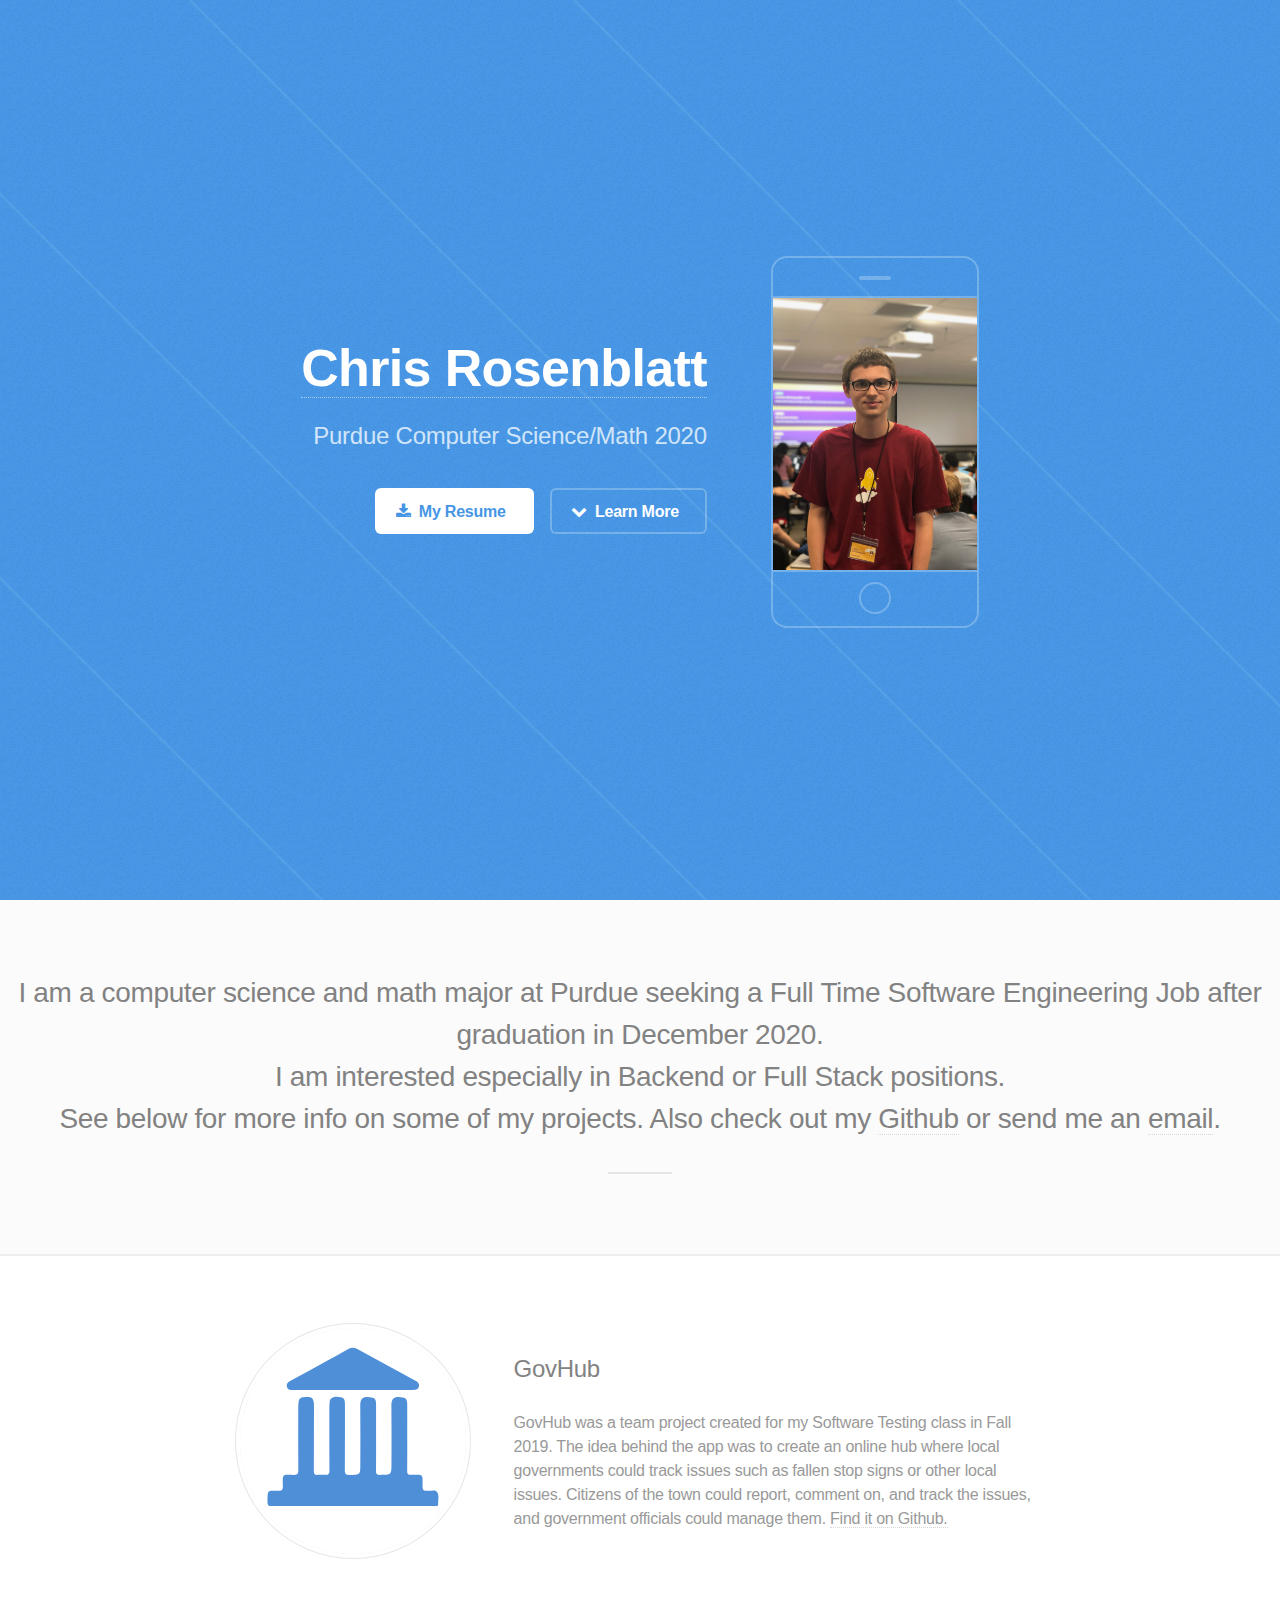
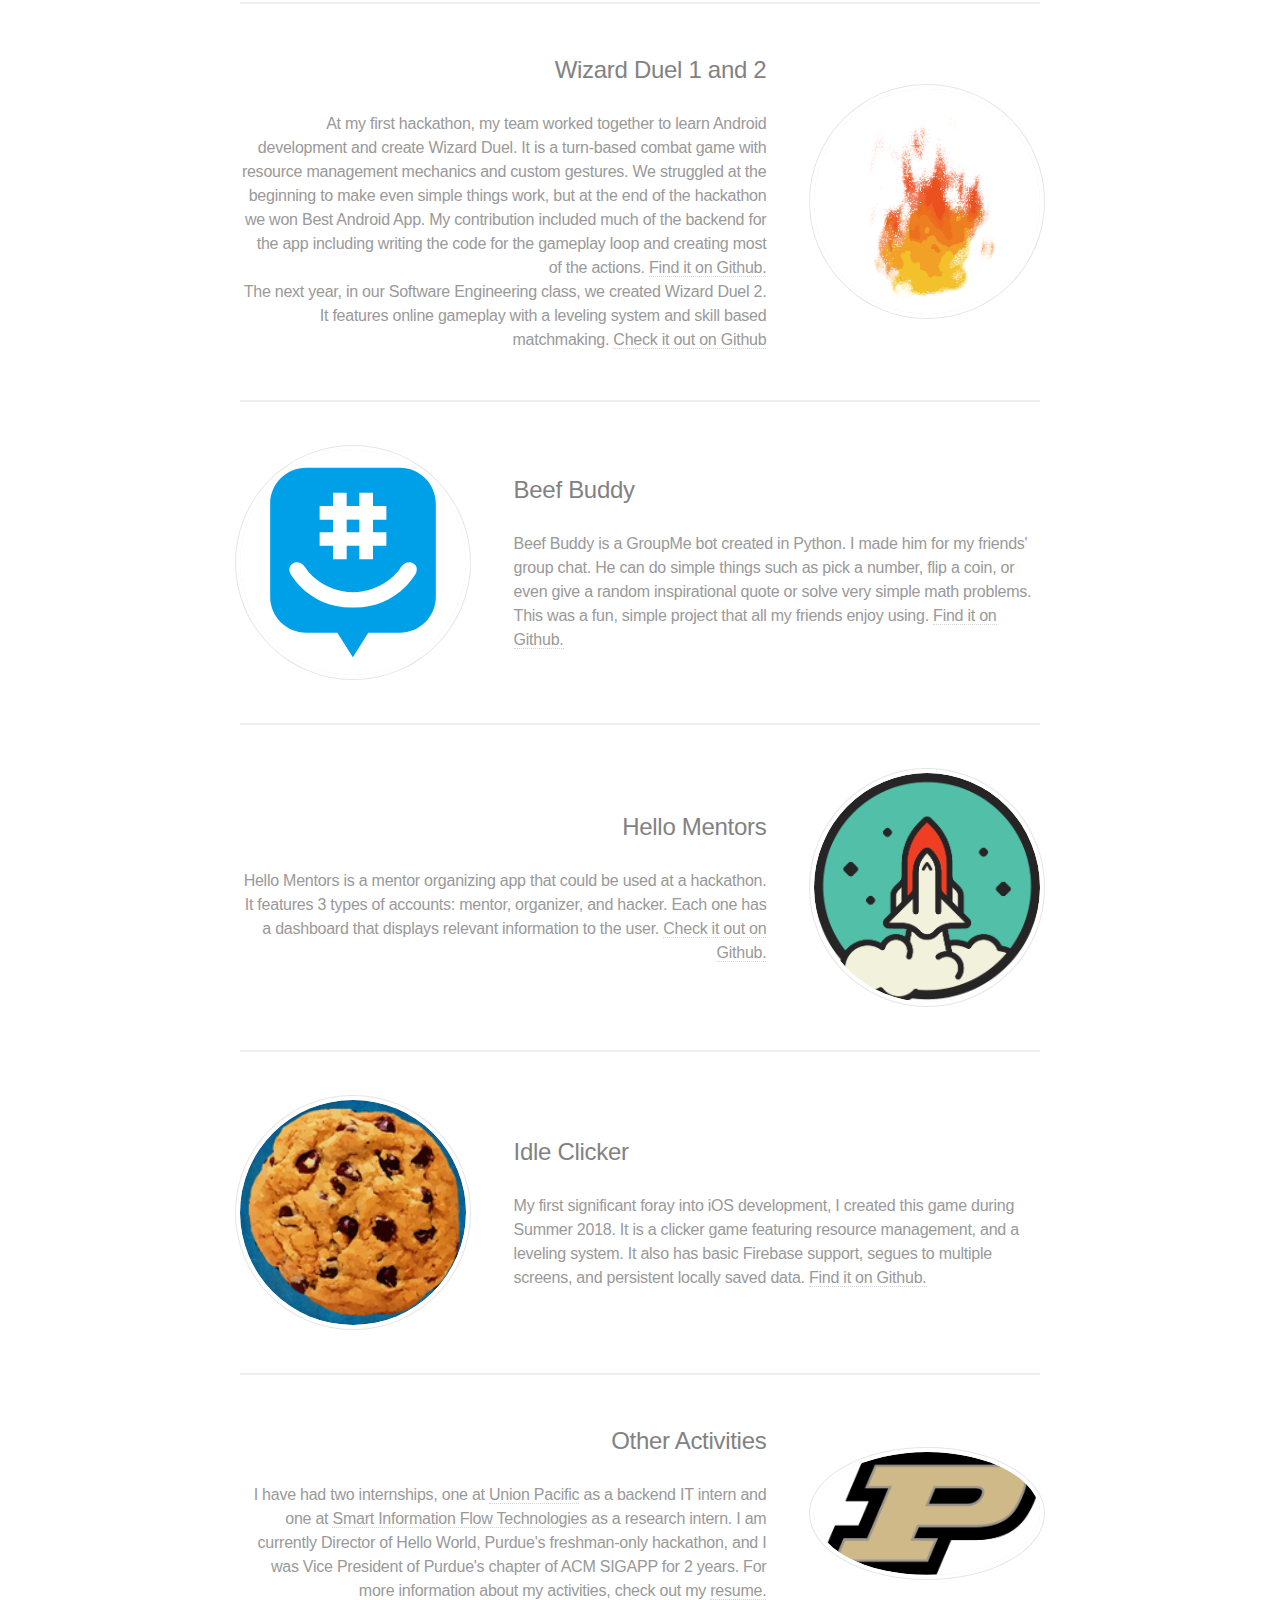
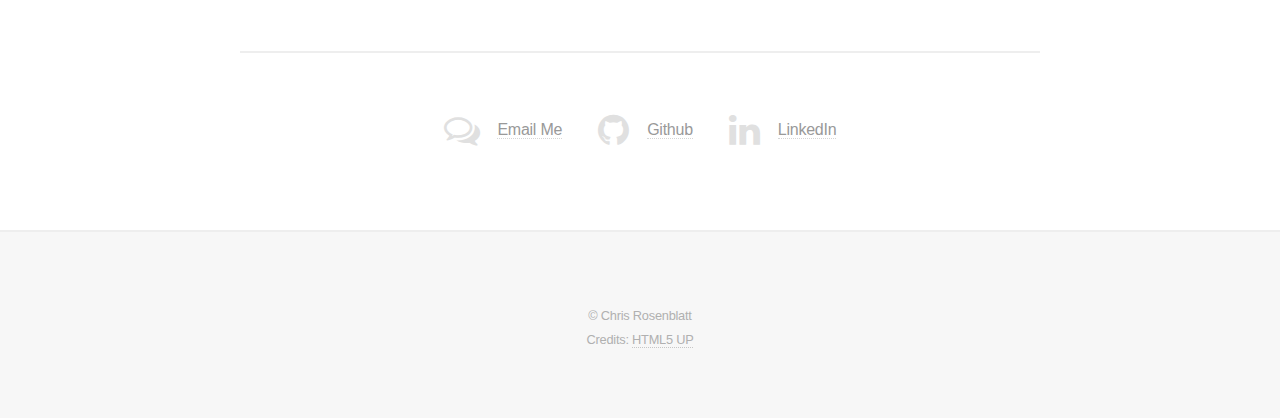
<file: index.html>
<!DOCTYPE HTML>
<!--
	Fractal by HTML5 UP
	html5up.net | @ajlkn
	Free for personal and commercial use under the CCA 3.0 license (html5up.net/license)
-->
<html>
	<head>
		<title>Chris Rosenblatt</title>
		<meta charset="utf-8" />
		<meta name="viewport" content="width=device-width, initial-scale=1, user-scalable=no" />
		<link rel="stylesheet" href="assets/css/main.css" />
		<noscript><link rel="stylesheet" href="assets/css/noscript.css" /></noscript>
	</head>
	<body class="is-preload">

		<!-- Header -->
			<header id="header">
				<div class="content">
					<h1><a href="#">Chris Rosenblatt</a></h1>
					<p>Purdue Computer Science/Math 2020<br />
					</p>
					<ul class="actions">
						<li><a href="General Resume.pdf" class="button primary icon fa-download" download>My Resume</a></li>
						<li><a href="#one" class="button icon fa-chevron-down scrolly">Learn More</a></li>
					</ul>
				</div>
				<div class="image phone"><div class="inner"><img src="images/screen.jpg" alt="" /></div></div>
			</header>

		<!-- One -->
			<section id="one" class="wrapper style2 special">
				<header class="major">
					<h2>
						I am a computer science and math major at Purdue seeking a Full Time Software Engineering Job after graduation in December 2020.<br />
						I am interested especially in Backend or Full Stack positions.<br />
						See below for more info on some of my projects. Also check out my <a href = "https://github.com/crosenblatt">Github</a> or send me an <a href = "mailto:rosenblc@purdue.edu">email</a>.
					</h2>
				</header>
			</section>

		<!-- Two -->
			<section id="two" class="wrapper">
				<div class="inner alt">
					<section class="spotlight">
						<div class="image"><img src="images/pic06.svg" alt="GovHub" title="Image Credit: Melissa Ruiz Ruiz"></div>
						<div class="content">
							<h3>GovHub</h3>
							<p>GovHub was a team project created for my Software Testing class in Fall 2019. The idea behind the app was to create an online hub where local governments could track issues such as fallen stop signs or other local issues. Citizens of the town could report, comment on, and track the issues, and government officials could manage them. <a href="https://github.com/nalderto/GovHub">Find it on Github.</a></p>
						</div>
					</section>
					<section class="spotlight">
						<div class="image"><img src="images/pic02.png" alt="Wizard Duel Logo" /></div>
						<div class="content">
							<h3>Wizard Duel 1 and 2</h3>
							<p>At my first hackathon, my team worked together to learn Android development and create Wizard Duel. It is a turn-based combat game with resource management mechanics and custom gestures. We struggled at the beginning to make even simple things work, but at the end of the hackathon we won Best Android App. My contribution included much of the backend for the app including writing the code for the gameplay loop and creating most of the actions. <a href="https://github.com/jwynkoo/WizardDuel">Find it on Github.</a>
							<br>The next year, in our Software Engineering class, we created Wizard Duel 2. It features online gameplay with a leveling system and skill based matchmaking. <a href="https://github.com/crosenblatt/wizard-duel-2">Check it out on Github</a></p>
						</div>
					</section>
					<section class="spotlight">
						<div class="image"><img src="images/pic04.svg" alt="BeefBuddy Logo" /></div>
						<div class="content">
							<h3>Beef Buddy</h3>
							<p>Beef Buddy is a GroupMe bot created in Python. I made him for my friends' group chat. He can do simple things such as pick a number, flip a coin, or even give a random inspirational quote or solve very simple math problems. This was a fun, simple project that all my friends enjoy using. <a href="https://github.com/crosenblatt/beef-buddy">Find it on Github.</a></p>
						</div>
					</section>
					<section class = "spotlight">
						<div class = "image"><img src="images/pic04.png" alt="Hello World logo" /></div>
						<div class = "content">
							<h3>Hello Mentors</h3>
							<p>Hello Mentors is a mentor organizing app that could be used at a hackathon. It features 3 types of accounts: mentor, organizer, and hacker. Each one has a dashboard that displays relevant information to the user. <a href = "https://github.com/crosenblatt/hello-mentors">Check it out on Github.</a></p>
						</div>
					</section>
					<section class="spotlight">
						<div class="image"><img src="images/pic01.png" alt="Click a Cookie Logo" /></div>
						<div class="content">
							<h3>Idle Clicker</h3>
							<p>My first significant foray into iOS development, I created this game during Summer 2018. It is a clicker game featuring resource management, and a leveling system. It also has basic Firebase support, segues to multiple screens, and persistent locally saved data. <a href="https://github.com/crosenblatt/idle-clicker">Find it on Github.</a></p>
						</div>
					</section>
					<section class="spotlight">
						<div class="image"><img src="images/pic05.png" alt="Purdue logo" /></div>
						<div class="content">
							<h3>Other Activities</h3>
							<p>I have had two internships, one at <a href = "https://www.up.com/index.htm">Union Pacific</a> as a backend IT intern and one at <a href="https://www.sift.net">Smart Information Flow Technologies</a> as a research intern. I am currently Director of Hello World, Purdue's freshman-only hackathon, and I was Vice President of Purdue's chapter of ACM SIGAPP for 2 years. For more information about my activities, check out my <a href="General Resume.pdf" download>resume.</a></p>
						</div>
					</section>
					<section class="special">
						<ul class="icons labeled">
							<li><span class="icon fa-comments-o"><span class="label"><a href = "mailto:rosenblc@purdue.edu">Email Me</a></span></span></li>
							<li><span class="icon fa-github"><span class="label"><a href = "https://github.com/crosenblatt" target="_blank">Github</a></span></span></li>
							<li><span class="icon fa-linkedin"><span class="label"><a href = "https://www.linkedin.com/in/christopher-rosenblatt-69310115a/" target="_blank">LinkedIn</a></span></span></li>
						</ul>
					</section>
				</div>
			</section>

		<!-- Footer -->
			<footer id="footer">
				<!--
				<ul class="icons">
					<li><a href="#" class="icon fa-facebook"><span class="label">Facebook</span></a></li>
					<li><a href="#" class="icon fa-twitter"><span class="label">Twitter</span></a></li>
					<li><a href="#" class="icon fa-instagram"><span class="label">Instagram</span></a></li>
				</ul>
				-->
				<p class="copyright">&copy; Chris Rosenblatt <br /> Credits: <a href="http://html5up.net">HTML5 UP</a></p>
			</footer>

		<!-- Scripts -->
			<script src="assets/js/jquery.min.js"></script>
			<script src="assets/js/jquery.scrolly.min.js"></script>
			<script src="assets/js/browser.min.js"></script>
			<script src="assets/js/breakpoints.min.js"></script>
			<script src="assets/js/util.js"></script>
			<script src="assets/js/main.js"></script>

	</body>
</html>
</file>
<file: assets/css/noscript.css>
/*
	Fractal by HTML5 UP
	html5up.net | @ajlkn
	Free for personal and commercial use under the CCA 3.0 license (html5up.net/license)
*/

/* Header */

	body.is-preload #header .content {
		-moz-transform: none;
		-webkit-transform: none;
		-ms-transform: none;
		transform: none;
		opacity: 1;
	}

	body.is-preload #header .image {
		-moz-transform: none;
		-webkit-transform: none;
		-ms-transform: none;
		transform: none;
		opacity: 1;
	}

		body.is-preload #header .image img {
			opacity: 1;
		}
</file>
<file: assets/css/main.css>
@import url(font-awesome.min.css);

/*
	Fractal by HTML5 UP
	html5up.net | @ajlkn
	Free for personal and commercial use under the CCA 3.0 license (html5up.net/license)
*/

html, body, div, span, applet, object,
iframe, h1, h2, h3, h4, h5, h6, p, blockquote,
pre, a, abbr, acronym, address, big, cite,
code, del, dfn, em, img, ins, kbd, q, s, samp,
small, strike, strong, sub, sup, tt, var, b,
u, i, center, dl, dt, dd, ol, ul, li, fieldset,
form, label, legend, table, caption, tbody,
tfoot, thead, tr, th, td, article, aside,
canvas, details, embed, figure, figcaption,
footer, header, hgroup, menu, nav, output, ruby,
section, summary, time, mark, audio, video {
	margin: 0;
	padding: 0;
	border: 0;
	font-size: 100%;
	font: inherit;
	vertical-align: baseline;}

article, aside, details, figcaption, figure,
footer, header, hgroup, menu, nav, section {
	display: block;}

body {
	line-height: 1;
}

ol, ul {
	list-style: none;
}

blockquote, q {
	quotes: none;
}

	blockquote:before, blockquote:after, q:before, q:after {
		content: '';
		content: none;
	}

table {
	border-collapse: collapse;
	border-spacing: 0;
}

body {
	-webkit-text-size-adjust: none;
}

mark {
	background-color: transparent;
	color: inherit;
}

input::-moz-focus-inner {
	border: 0;
	padding: 0;
}

input, select, textarea {
	-moz-appearance: none;
	-webkit-appearance: none;
	-ms-appearance: none;
	appearance: none;
}

/* Basic */

	@-ms-viewport {
		width: device-width;
	}

	body {
		-ms-overflow-style: scrollbar;
	}

	@media screen and (max-width: 360px) {

		html, body {
			min-width: 320px;
		}

	}

	html {
		box-sizing: border-box;
	}

	*, *:before, *:after {
		box-sizing: inherit;
	}

	body {
		background: #ffffff;
	}

		body.is-preload *, body.is-preload *:before, body.is-preload *:after {
			-moz-animation: none !important;
			-webkit-animation: none !important;
			-ms-animation: none !important;
			animation: none !important;
			-moz-transition: none !important;
			-webkit-transition: none !important;
			-ms-transition: none !important;
			transition: none !important;
		}

/* Type */

	body {
		color: #999999;
	}

	html, input, select, textarea {
		font-size: 16pt;
	}

		@media screen and (max-width: 1680px) {

			html, input, select, textarea {
				font-size: 13pt;
			}

		}

		@media screen and (max-width: 1280px) {

			html, input, select, textarea {
				font-size: 12pt;
			}

		}

		@media screen and (max-width: 360px) {

			html, input, select, textarea {
				font-size: 11pt;
			}

		}

	body, input, select, textarea {
		font-family: Arial, Helvetica, sans-serif;
		font-weight: normal;
		line-height: 1.5em;
		letter-spacing: -0.015em;
	}

	a {
		-moz-transition: color 0.2s ease-in-out, border-bottom-color 0.2s ease-in-out;
		-webkit-transition: color 0.2s ease-in-out, border-bottom-color 0.2s ease-in-out;
		-ms-transition: color 0.2s ease-in-out, border-bottom-color 0.2s ease-in-out;
		transition: color 0.2s ease-in-out, border-bottom-color 0.2s ease-in-out;
		text-decoration: none;
		border-bottom: dotted 1px;
	}

		a:hover {
			border-bottom-color: transparent !important;
		}

	strong, b {
		font-weight: bold;
	}

	em, i {
		font-style: italic;
	}

	p {
		margin: 0 0 2em 0;
	}

	h1, h2, h3, h4, h5, h6 {
		font-weight: normal;
		line-height: 1em;
		margin: 0 0 1em 0;
		letter-spacing: -0.0125em;
	}

		h1 a, h2 a, h3 a, h4 a, h5 a, h6 a {
			color: inherit;
			text-decoration: none;
		}

		@media screen and (max-width: 980px) {

			h1 br, h2 br, h3 br, h4 br, h5 br, h6 br {
				display: none;
			}

		}

	h2 {
		font-size: 1.75em;
		line-height: 1.5em;
	}

	h3 {
		font-size: 1.5em;
		line-height: 1.5em;
	}

	h4 {
		font-size: 1.1em;
		line-height: 1.5em;
	}

	h5 {
		font-size: 0.9em;
		line-height: 1.5em;
	}

	h6 {
		font-size: 0.7em;
		line-height: 1.5em;
	}

	@media screen and (max-width: 736px) {

		h2 {
			font-size: 1.25em;
		}

		h3 {
			font-size: 1.2em;
		}

		h4 {
			font-size: 1em;
		}

	}

	sub {
		font-size: 0.8em;
		position: relative;
		top: 0.5em;
	}

	sup {
		font-size: 0.8em;
		position: relative;
		top: -0.5em;
	}

	blockquote {
		border-left-style: solid;
		border-left-width: 4px;
		font-style: italic;
		margin: 0 0 2em 0;
		padding: 0.5em 0 0.5em 2em;
	}

	code {
		border-radius: 6px;
		border-style: solid;
		border-width: 1px;
		font-family: "Courier New", monospace;
		font-size: 0.9em;
		margin: 0 0.25em;
		padding: 0.25em 0.65em;
	}

	pre {
		-webkit-overflow-scrolling: touch;
		font-family: "Courier New", monospace;
		font-size: 0.9em;
		margin: 0 0 2em 0;
	}

		pre code {
			display: block;
			line-height: 1.75em;
			padding: 1em 1.5em;
			overflow-x: auto;
		}

	hr {
		border: 0;
		border-bottom-style: solid;
		border-bottom-width: 1px;
		margin: 2em 0;
	}

		hr.major {
			margin: 3em 0;
		}

	.align-left {
		text-align: left;
	}

	.align-center {
		text-align: center;
	}

	.align-right {
		text-align: right;
	}

	input, select, textarea {
		color: #999999;
	}

	a {
		color: inherit;
		border-bottom-color: #d6d6d6;
	}

		a:hover {
			color: #4696e5;
		}

	strong, b {
		color: #828282;
	}

	h1, h2, h3, h4, h5, h6 {
		color: #828282;
	}

	blockquote {
		border-left-color: #e6e6e6;
	}

	code {
		background: rgba(144, 144, 144, 0.075);
		border-color: #e6e6e6;
	}

	hr {
		border-bottom-color: #e6e6e6;
	}

/* Row */

	.row {
		display: flex;
		flex-wrap: wrap;
		box-sizing: border-box;
		align-items: stretch;
	}

		.row > * {
			box-sizing: border-box;
		}

		.row.gtr-uniform > * > :last-child {
			margin-bottom: 0;
		}

		.row.aln-left {
			justify-content: flex-start;
		}

		.row.aln-center {
			justify-content: center;
		}

		.row.aln-right {
			justify-content: flex-end;
		}

		.row.aln-top {
			align-items: flex-start;
		}

		.row.aln-middle {
			align-items: center;
		}

		.row.aln-bottom {
			align-items: flex-end;
		}

		.row > .imp {
			order: -1;
		}

		.row > .col-1 {
			width: 8.3333333333%;
		}

		.row > .off-1 {
			margin-left: 8.3333333333%;
		}

		.row > .col-2 {
			width: 16.6666666667%;
		}

		.row > .off-2 {
			margin-left: 16.6666666667%;
		}

		.row > .col-3 {
			width: 25%;
		}

		.row > .off-3 {
			margin-left: 25%;
		}

		.row > .col-4 {
			width: 33.3333333333%;
		}

		.row > .off-4 {
			margin-left: 33.3333333333%;
		}

		.row > .col-5 {
			width: 41.6666666667%;
		}

		.row > .off-5 {
			margin-left: 41.6666666667%;
		}

		.row > .col-6 {
			width: 50%;
		}

		.row > .off-6 {
			margin-left: 50%;
		}

		.row > .col-7 {
			width: 58.3333333333%;
		}

		.row > .off-7 {
			margin-left: 58.3333333333%;
		}

		.row > .col-8 {
			width: 66.6666666667%;
		}

		.row > .off-8 {
			margin-left: 66.6666666667%;
		}

		.row > .col-9 {
			width: 75%;
		}

		.row > .off-9 {
			margin-left: 75%;
		}

		.row > .col-10 {
			width: 83.3333333333%;
		}

		.row > .off-10 {
			margin-left: 83.3333333333%;
		}

		.row > .col-11 {
			width: 91.6666666667%;
		}

		.row > .off-11 {
			margin-left: 91.6666666667%;
		}

		.row > .col-12 {
			width: 100%;
		}

		.row > .off-12 {
			margin-left: 100%;
		}

		.row.gtr-0 {
			margin-top: 0;
			margin-left: 0em;
		}

			.row.gtr-0 > * {
				padding: 0 0 0 0em;
			}

			.row.gtr-0.gtr-uniform {
				margin-top: 0em;
			}

				.row.gtr-0.gtr-uniform > * {
					padding-top: 0em;
				}

		.row.gtr-25 {
			margin-top: 0;
			margin-left: -0.375em;
		}

			.row.gtr-25 > * {
				padding: 0 0 0 0.375em;
			}

			.row.gtr-25.gtr-uniform {
				margin-top: -0.375em;
			}

				.row.gtr-25.gtr-uniform > * {
					padding-top: 0.375em;
				}

		.row.gtr-50 {
			margin-top: 0;
			margin-left: -0.75em;
		}

			.row.gtr-50 > * {
				padding: 0 0 0 0.75em;
			}

			.row.gtr-50.gtr-uniform {
				margin-top: -0.75em;
			}

				.row.gtr-50.gtr-uniform > * {
					padding-top: 0.75em;
				}

		.row {
			margin-top: 0;
			margin-left: -1.5em;
		}

			.row > * {
				padding: 0 0 0 1.5em;
			}

			.row.gtr-uniform {
				margin-top: -1.5em;
			}

				.row.gtr-uniform > * {
					padding-top: 1.5em;
				}

		.row.gtr-150 {
			margin-top: 0;
			margin-left: -2.25em;
		}

			.row.gtr-150 > * {
				padding: 0 0 0 2.25em;
			}

			.row.gtr-150.gtr-uniform {
				margin-top: -2.25em;
			}

				.row.gtr-150.gtr-uniform > * {
					padding-top: 2.25em;
				}

		.row.gtr-200 {
			margin-top: 0;
			margin-left: -3em;
		}

			.row.gtr-200 > * {
				padding: 0 0 0 3em;
			}

			.row.gtr-200.gtr-uniform {
				margin-top: -3em;
			}

				.row.gtr-200.gtr-uniform > * {
					padding-top: 3em;
				}

		@media screen and (max-width: 1680px) {

			.row {
				display: flex;
				flex-wrap: wrap;
				box-sizing: border-box;
				align-items: stretch;
			}

				.row > * {
					box-sizing: border-box;
				}

				.row.gtr-uniform > * > :last-child {
					margin-bottom: 0;
				}

				.row.aln-left {
					justify-content: flex-start;
				}

				.row.aln-center {
					justify-content: center;
				}

				.row.aln-right {
					justify-content: flex-end;
				}

				.row.aln-top {
					align-items: flex-start;
				}

				.row.aln-middle {
					align-items: center;
				}

				.row.aln-bottom {
					align-items: flex-end;
				}

				.row > .imp-xlarge {
					order: -1;
				}

				.row > .col-1-xlarge {
					width: 8.3333333333%;
				}

				.row > .off-1-xlarge {
					margin-left: 8.3333333333%;
				}

				.row > .col-2-xlarge {
					width: 16.6666666667%;
				}

				.row > .off-2-xlarge {
					margin-left: 16.6666666667%;
				}

				.row > .col-3-xlarge {
					width: 25%;
				}

				.row > .off-3-xlarge {
					margin-left: 25%;
				}

				.row > .col-4-xlarge {
					width: 33.3333333333%;
				}

				.row > .off-4-xlarge {
					margin-left: 33.3333333333%;
				}

				.row > .col-5-xlarge {
					width: 41.6666666667%;
				}

				.row > .off-5-xlarge {
					margin-left: 41.6666666667%;
				}

				.row > .col-6-xlarge {
					width: 50%;
				}

				.row > .off-6-xlarge {
					margin-left: 50%;
				}

				.row > .col-7-xlarge {
					width: 58.3333333333%;
				}

				.row > .off-7-xlarge {
					margin-left: 58.3333333333%;
				}

				.row > .col-8-xlarge {
					width: 66.6666666667%;
				}

				.row > .off-8-xlarge {
					margin-left: 66.6666666667%;
				}

				.row > .col-9-xlarge {
					width: 75%;
				}

				.row > .off-9-xlarge {
					margin-left: 75%;
				}

				.row > .col-10-xlarge {
					width: 83.3333333333%;
				}

				.row > .off-10-xlarge {
					margin-left: 83.3333333333%;
				}

				.row > .col-11-xlarge {
					width: 91.6666666667%;
				}

				.row > .off-11-xlarge {
					margin-left: 91.6666666667%;
				}

				.row > .col-12-xlarge {
					width: 100%;
				}

				.row > .off-12-xlarge {
					margin-left: 100%;
				}

				.row.gtr-0 {
					margin-top: 0;
					margin-left: 0em;
				}

					.row.gtr-0 > * {
						padding: 0 0 0 0em;
					}

					.row.gtr-0.gtr-uniform {
						margin-top: 0em;
					}

						.row.gtr-0.gtr-uniform > * {
							padding-top: 0em;
						}

				.row.gtr-25 {
					margin-top: 0;
					margin-left: -0.375em;
				}

					.row.gtr-25 > * {
						padding: 0 0 0 0.375em;
					}

					.row.gtr-25.gtr-uniform {
						margin-top: -0.375em;
					}

						.row.gtr-25.gtr-uniform > * {
							padding-top: 0.375em;
						}

				.row.gtr-50 {
					margin-top: 0;
					margin-left: -0.75em;
				}

					.row.gtr-50 > * {
						padding: 0 0 0 0.75em;
					}

					.row.gtr-50.gtr-uniform {
						margin-top: -0.75em;
					}

						.row.gtr-50.gtr-uniform > * {
							padding-top: 0.75em;
						}

				.row {
					margin-top: 0;
					margin-left: -1.5em;
				}

					.row > * {
						padding: 0 0 0 1.5em;
					}

					.row.gtr-uniform {
						margin-top: -1.5em;
					}

						.row.gtr-uniform > * {
							padding-top: 1.5em;
						}

				.row.gtr-150 {
					margin-top: 0;
					margin-left: -2.25em;
				}

					.row.gtr-150 > * {
						padding: 0 0 0 2.25em;
					}

					.row.gtr-150.gtr-uniform {
						margin-top: -2.25em;
					}

						.row.gtr-150.gtr-uniform > * {
							padding-top: 2.25em;
						}

				.row.gtr-200 {
					margin-top: 0;
					margin-left: -3em;
				}

					.row.gtr-200 > * {
						padding: 0 0 0 3em;
					}

					.row.gtr-200.gtr-uniform {
						margin-top: -3em;
					}

						.row.gtr-200.gtr-uniform > * {
							padding-top: 3em;
						}

		}

		@media screen and (max-width: 1280px) {

			.row {
				display: flex;
				flex-wrap: wrap;
				box-sizing: border-box;
				align-items: stretch;
			}

				.row > * {
					box-sizing: border-box;
				}

				.row.gtr-uniform > * > :last-child {
					margin-bottom: 0;
				}

				.row.aln-left {
					justify-content: flex-start;
				}

				.row.aln-center {
					justify-content: center;
				}

				.row.aln-right {
					justify-content: flex-end;
				}

				.row.aln-top {
					align-items: flex-start;
				}

				.row.aln-middle {
					align-items: center;
				}

				.row.aln-bottom {
					align-items: flex-end;
				}

				.row > .imp-large {
					order: -1;
				}

				.row > .col-1-large {
					width: 8.3333333333%;
				}

				.row > .off-1-large {
					margin-left: 8.3333333333%;
				}

				.row > .col-2-large {
					width: 16.6666666667%;
				}

				.row > .off-2-large {
					margin-left: 16.6666666667%;
				}

				.row > .col-3-large {
					width: 25%;
				}

				.row > .off-3-large {
					margin-left: 25%;
				}

				.row > .col-4-large {
					width: 33.3333333333%;
				}

				.row > .off-4-large {
					margin-left: 33.3333333333%;
				}

				.row > .col-5-large {
					width: 41.6666666667%;
				}

				.row > .off-5-large {
					margin-left: 41.6666666667%;
				}

				.row > .col-6-large {
					width: 50%;
				}

				.row > .off-6-large {
					margin-left: 50%;
				}

				.row > .col-7-large {
					width: 58.3333333333%;
				}

				.row > .off-7-large {
					margin-left: 58.3333333333%;
				}

				.row > .col-8-large {
					width: 66.6666666667%;
				}

				.row > .off-8-large {
					margin-left: 66.6666666667%;
				}

				.row > .col-9-large {
					width: 75%;
				}

				.row > .off-9-large {
					margin-left: 75%;
				}

				.row > .col-10-large {
					width: 83.3333333333%;
				}

				.row > .off-10-large {
					margin-left: 83.3333333333%;
				}

				.row > .col-11-large {
					width: 91.6666666667%;
				}

				.row > .off-11-large {
					margin-left: 91.6666666667%;
				}

				.row > .col-12-large {
					width: 100%;
				}

				.row > .off-12-large {
					margin-left: 100%;
				}

				.row.gtr-0 {
					margin-top: 0;
					margin-left: 0em;
				}

					.row.gtr-0 > * {
						padding: 0 0 0 0em;
					}

					.row.gtr-0.gtr-uniform {
						margin-top: 0em;
					}

						.row.gtr-0.gtr-uniform > * {
							padding-top: 0em;
						}

				.row.gtr-25 {
					margin-top: 0;
					margin-left: -0.375em;
				}

					.row.gtr-25 > * {
						padding: 0 0 0 0.375em;
					}

					.row.gtr-25.gtr-uniform {
						margin-top: -0.375em;
					}

						.row.gtr-25.gtr-uniform > * {
							padding-top: 0.375em;
						}

				.row.gtr-50 {
					margin-top: 0;
					margin-left: -0.75em;
				}

					.row.gtr-50 > * {
						padding: 0 0 0 0.75em;
					}

					.row.gtr-50.gtr-uniform {
						margin-top: -0.75em;
					}

						.row.gtr-50.gtr-uniform > * {
							padding-top: 0.75em;
						}

				.row {
					margin-top: 0;
					margin-left: -1.5em;
				}

					.row > * {
						padding: 0 0 0 1.5em;
					}

					.row.gtr-uniform {
						margin-top: -1.5em;
					}

						.row.gtr-uniform > * {
							padding-top: 1.5em;
						}

				.row.gtr-150 {
					margin-top: 0;
					margin-left: -2.25em;
				}

					.row.gtr-150 > * {
						padding: 0 0 0 2.25em;
					}

					.row.gtr-150.gtr-uniform {
						margin-top: -2.25em;
					}

						.row.gtr-150.gtr-uniform > * {
							padding-top: 2.25em;
						}

				.row.gtr-200 {
					margin-top: 0;
					margin-left: -3em;
				}

					.row.gtr-200 > * {
						padding: 0 0 0 3em;
					}

					.row.gtr-200.gtr-uniform {
						margin-top: -3em;
					}

						.row.gtr-200.gtr-uniform > * {
							padding-top: 3em;
						}

		}

		@media screen and (max-width: 980px) {

			.row {
				display: flex;
				flex-wrap: wrap;
				box-sizing: border-box;
				align-items: stretch;
			}

				.row > * {
					box-sizing: border-box;
				}

				.row.gtr-uniform > * > :last-child {
					margin-bottom: 0;
				}

				.row.aln-left {
					justify-content: flex-start;
				}

				.row.aln-center {
					justify-content: center;
				}

				.row.aln-right {
					justify-content: flex-end;
				}

				.row.aln-top {
					align-items: flex-start;
				}

				.row.aln-middle {
					align-items: center;
				}

				.row.aln-bottom {
					align-items: flex-end;
				}

				.row > .imp-medium {
					order: -1;
				}

				.row > .col-1-medium {
					width: 8.3333333333%;
				}

				.row > .off-1-medium {
					margin-left: 8.3333333333%;
				}

				.row > .col-2-medium {
					width: 16.6666666667%;
				}

				.row > .off-2-medium {
					margin-left: 16.6666666667%;
				}

				.row > .col-3-medium {
					width: 25%;
				}

				.row > .off-3-medium {
					margin-left: 25%;
				}

				.row > .col-4-medium {
					width: 33.3333333333%;
				}

				.row > .off-4-medium {
					margin-left: 33.3333333333%;
				}

				.row > .col-5-medium {
					width: 41.6666666667%;
				}

				.row > .off-5-medium {
					margin-left: 41.6666666667%;
				}

				.row > .col-6-medium {
					width: 50%;
				}

				.row > .off-6-medium {
					margin-left: 50%;
				}

				.row > .col-7-medium {
					width: 58.3333333333%;
				}

				.row > .off-7-medium {
					margin-left: 58.3333333333%;
				}

				.row > .col-8-medium {
					width: 66.6666666667%;
				}

				.row > .off-8-medium {
					margin-left: 66.6666666667%;
				}

				.row > .col-9-medium {
					width: 75%;
				}

				.row > .off-9-medium {
					margin-left: 75%;
				}

				.row > .col-10-medium {
					width: 83.3333333333%;
				}

				.row > .off-10-medium {
					margin-left: 83.3333333333%;
				}

				.row > .col-11-medium {
					width: 91.6666666667%;
				}

				.row > .off-11-medium {
					margin-left: 91.6666666667%;
				}

				.row > .col-12-medium {
					width: 100%;
				}

				.row > .off-12-medium {
					margin-left: 100%;
				}

				.row.gtr-0 {
					margin-top: 0;
					margin-left: 0em;
				}

					.row.gtr-0 > * {
						padding: 0 0 0 0em;
					}

					.row.gtr-0.gtr-uniform {
						margin-top: 0em;
					}

						.row.gtr-0.gtr-uniform > * {
							padding-top: 0em;
						}

				.row.gtr-25 {
					margin-top: 0;
					margin-left: -0.375em;
				}

					.row.gtr-25 > * {
						padding: 0 0 0 0.375em;
					}

					.row.gtr-25.gtr-uniform {
						margin-top: -0.375em;
					}

						.row.gtr-25.gtr-uniform > * {
							padding-top: 0.375em;
						}

				.row.gtr-50 {
					margin-top: 0;
					margin-left: -0.75em;
				}

					.row.gtr-50 > * {
						padding: 0 0 0 0.75em;
					}

					.row.gtr-50.gtr-uniform {
						margin-top: -0.75em;
					}

						.row.gtr-50.gtr-uniform > * {
							padding-top: 0.75em;
						}

				.row {
					margin-top: 0;
					margin-left: -1.5em;
				}

					.row > * {
						padding: 0 0 0 1.5em;
					}

					.row.gtr-uniform {
						margin-top: -1.5em;
					}

						.row.gtr-uniform > * {
							padding-top: 1.5em;
						}

				.row.gtr-150 {
					margin-top: 0;
					margin-left: -2.25em;
				}

					.row.gtr-150 > * {
						padding: 0 0 0 2.25em;
					}

					.row.gtr-150.gtr-uniform {
						margin-top: -2.25em;
					}

						.row.gtr-150.gtr-uniform > * {
							padding-top: 2.25em;
						}

				.row.gtr-200 {
					margin-top: 0;
					margin-left: -3em;
				}

					.row.gtr-200 > * {
						padding: 0 0 0 3em;
					}

					.row.gtr-200.gtr-uniform {
						margin-top: -3em;
					}

						.row.gtr-200.gtr-uniform > * {
							padding-top: 3em;
						}

		}

		@media screen and (max-width: 736px) {

			.row {
				display: flex;
				flex-wrap: wrap;
				box-sizing: border-box;
				align-items: stretch;
			}

				.row > * {
					box-sizing: border-box;
				}

				.row.gtr-uniform > * > :last-child {
					margin-bottom: 0;
				}

				.row.aln-left {
					justify-content: flex-start;
				}

				.row.aln-center {
					justify-content: center;
				}

				.row.aln-right {
					justify-content: flex-end;
				}

				.row.aln-top {
					align-items: flex-start;
				}

				.row.aln-middle {
					align-items: center;
				}

				.row.aln-bottom {
					align-items: flex-end;
				}

				.row > .imp-small {
					order: -1;
				}

				.row > .col-1-small {
					width: 8.3333333333%;
				}

				.row > .off-1-small {
					margin-left: 8.3333333333%;
				}

				.row > .col-2-small {
					width: 16.6666666667%;
				}

				.row > .off-2-small {
					margin-left: 16.6666666667%;
				}

				.row > .col-3-small {
					width: 25%;
				}

				.row > .off-3-small {
					margin-left: 25%;
				}

				.row > .col-4-small {
					width: 33.3333333333%;
				}

				.row > .off-4-small {
					margin-left: 33.3333333333%;
				}

				.row > .col-5-small {
					width: 41.6666666667%;
				}

				.row > .off-5-small {
					margin-left: 41.6666666667%;
				}

				.row > .col-6-small {
					width: 50%;
				}

				.row > .off-6-small {
					margin-left: 50%;
				}

				.row > .col-7-small {
					width: 58.3333333333%;
				}

				.row > .off-7-small {
					margin-left: 58.3333333333%;
				}

				.row > .col-8-small {
					width: 66.6666666667%;
				}

				.row > .off-8-small {
					margin-left: 66.6666666667%;
				}

				.row > .col-9-small {
					width: 75%;
				}

				.row > .off-9-small {
					margin-left: 75%;
				}

				.row > .col-10-small {
					width: 83.3333333333%;
				}

				.row > .off-10-small {
					margin-left: 83.3333333333%;
				}

				.row > .col-11-small {
					width: 91.6666666667%;
				}

				.row > .off-11-small {
					margin-left: 91.6666666667%;
				}

				.row > .col-12-small {
					width: 100%;
				}

				.row > .off-12-small {
					margin-left: 100%;
				}

				.row.gtr-0 {
					margin-top: 0;
					margin-left: 0em;
				}

					.row.gtr-0 > * {
						padding: 0 0 0 0em;
					}

					.row.gtr-0.gtr-uniform {
						margin-top: 0em;
					}

						.row.gtr-0.gtr-uniform > * {
							padding-top: 0em;
						}

				.row.gtr-25 {
					margin-top: 0;
					margin-left: -0.375em;
				}

					.row.gtr-25 > * {
						padding: 0 0 0 0.375em;
					}

					.row.gtr-25.gtr-uniform {
						margin-top: -0.375em;
					}

						.row.gtr-25.gtr-uniform > * {
							padding-top: 0.375em;
						}

				.row.gtr-50 {
					margin-top: 0;
					margin-left: -0.75em;
				}

					.row.gtr-50 > * {
						padding: 0 0 0 0.75em;
					}

					.row.gtr-50.gtr-uniform {
						margin-top: -0.75em;
					}

						.row.gtr-50.gtr-uniform > * {
							padding-top: 0.75em;
						}

				.row {
					margin-top: 0;
					margin-left: -1.5em;
				}

					.row > * {
						padding: 0 0 0 1.5em;
					}

					.row.gtr-uniform {
						margin-top: -1.5em;
					}

						.row.gtr-uniform > * {
							padding-top: 1.5em;
						}

				.row.gtr-150 {
					margin-top: 0;
					margin-left: -2.25em;
				}

					.row.gtr-150 > * {
						padding: 0 0 0 2.25em;
					}

					.row.gtr-150.gtr-uniform {
						margin-top: -2.25em;
					}

						.row.gtr-150.gtr-uniform > * {
							padding-top: 2.25em;
						}

				.row.gtr-200 {
					margin-top: 0;
					margin-left: -3em;
				}

					.row.gtr-200 > * {
						padding: 0 0 0 3em;
					}

					.row.gtr-200.gtr-uniform {
						margin-top: -3em;
					}

						.row.gtr-200.gtr-uniform > * {
							padding-top: 3em;
						}

		}

		@media screen and (max-width: 480px) {

			.row {
				display: flex;
				flex-wrap: wrap;
				box-sizing: border-box;
				align-items: stretch;
			}

				.row > * {
					box-sizing: border-box;
				}

				.row.gtr-uniform > * > :last-child {
					margin-bottom: 0;
				}

				.row.aln-left {
					justify-content: flex-start;
				}

				.row.aln-center {
					justify-content: center;
				}

				.row.aln-right {
					justify-content: flex-end;
				}

				.row.aln-top {
					align-items: flex-start;
				}

				.row.aln-middle {
					align-items: center;
				}

				.row.aln-bottom {
					align-items: flex-end;
				}

				.row > .imp-xsmall {
					order: -1;
				}

				.row > .col-1-xsmall {
					width: 8.3333333333%;
				}

				.row > .off-1-xsmall {
					margin-left: 8.3333333333%;
				}

				.row > .col-2-xsmall {
					width: 16.6666666667%;
				}

				.row > .off-2-xsmall {
					margin-left: 16.6666666667%;
				}

				.row > .col-3-xsmall {
					width: 25%;
				}

				.row > .off-3-xsmall {
					margin-left: 25%;
				}

				.row > .col-4-xsmall {
					width: 33.3333333333%;
				}

				.row > .off-4-xsmall {
					margin-left: 33.3333333333%;
				}

				.row > .col-5-xsmall {
					width: 41.6666666667%;
				}

				.row > .off-5-xsmall {
					margin-left: 41.6666666667%;
				}

				.row > .col-6-xsmall {
					width: 50%;
				}

				.row > .off-6-xsmall {
					margin-left: 50%;
				}

				.row > .col-7-xsmall {
					width: 58.3333333333%;
				}

				.row > .off-7-xsmall {
					margin-left: 58.3333333333%;
				}

				.row > .col-8-xsmall {
					width: 66.6666666667%;
				}

				.row > .off-8-xsmall {
					margin-left: 66.6666666667%;
				}

				.row > .col-9-xsmall {
					width: 75%;
				}

				.row > .off-9-xsmall {
					margin-left: 75%;
				}

				.row > .col-10-xsmall {
					width: 83.3333333333%;
				}

				.row > .off-10-xsmall {
					margin-left: 83.3333333333%;
				}

				.row > .col-11-xsmall {
					width: 91.6666666667%;
				}

				.row > .off-11-xsmall {
					margin-left: 91.6666666667%;
				}

				.row > .col-12-xsmall {
					width: 100%;
				}

				.row > .off-12-xsmall {
					margin-left: 100%;
				}

				.row.gtr-0 {
					margin-top: 0;
					margin-left: 0em;
				}

					.row.gtr-0 > * {
						padding: 0 0 0 0em;
					}

					.row.gtr-0.gtr-uniform {
						margin-top: 0em;
					}

						.row.gtr-0.gtr-uniform > * {
							padding-top: 0em;
						}

				.row.gtr-25 {
					margin-top: 0;
					margin-left: -0.375em;
				}

					.row.gtr-25 > * {
						padding: 0 0 0 0.375em;
					}

					.row.gtr-25.gtr-uniform {
						margin-top: -0.375em;
					}

						.row.gtr-25.gtr-uniform > * {
							padding-top: 0.375em;
						}

				.row.gtr-50 {
					margin-top: 0;
					margin-left: -0.75em;
				}

					.row.gtr-50 > * {
						padding: 0 0 0 0.75em;
					}

					.row.gtr-50.gtr-uniform {
						margin-top: -0.75em;
					}

						.row.gtr-50.gtr-uniform > * {
							padding-top: 0.75em;
						}

				.row {
					margin-top: 0;
					margin-left: -1.5em;
				}

					.row > * {
						padding: 0 0 0 1.5em;
					}

					.row.gtr-uniform {
						margin-top: -1.5em;
					}

						.row.gtr-uniform > * {
							padding-top: 1.5em;
						}

				.row.gtr-150 {
					margin-top: 0;
					margin-left: -2.25em;
				}

					.row.gtr-150 > * {
						padding: 0 0 0 2.25em;
					}

					.row.gtr-150.gtr-uniform {
						margin-top: -2.25em;
					}

						.row.gtr-150.gtr-uniform > * {
							padding-top: 2.25em;
						}

				.row.gtr-200 {
					margin-top: 0;
					margin-left: -3em;
				}

					.row.gtr-200 > * {
						padding: 0 0 0 3em;
					}

					.row.gtr-200.gtr-uniform {
						margin-top: -3em;
					}

						.row.gtr-200.gtr-uniform > * {
							padding-top: 3em;
						}

		}

/* Box */

	.box {
		border-radius: 6px;
		border: solid 1px #e6e6e6;
		margin-bottom: 2em;
		padding: 1.5em;
	}

		.box > :last-child,
		.box > :last-child > :last-child,
		.box > :last-child > :last-child > :last-child {
			margin-bottom: 0;
		}

		.box.alt {
			border: 0;
			border-radius: 0;
			padding: 0;
		}

/* Button */

	input[type="submit"],
	input[type="reset"],
	input[type="button"],
	button,
	.button {
		-moz-appearance: none;
		-webkit-appearance: none;
		-ms-appearance: none;
		appearance: none;
		-moz-transition: background-color 0.2s ease-in-out, color 0.2s ease-in-out;
		-webkit-transition: background-color 0.2s ease-in-out, color 0.2s ease-in-out;
		-ms-transition: background-color 0.2s ease-in-out, color 0.2s ease-in-out;
		transition: background-color 0.2s ease-in-out, color 0.2s ease-in-out;
		border-radius: 6px;
		border: 0;
		cursor: pointer;
		display: inline-block;
		font-weight: bold;
		height: 2.85em;
		line-height: 2.95em;
		padding: 0 1.75em;
		text-align: center;
		text-decoration: none;
		white-space: nowrap;
	}

		input[type="submit"].icon,
		input[type="reset"].icon,
		input[type="button"].icon,
		button.icon,
		.button.icon {
			padding-left: 1.35em;
		}

			input[type="submit"].icon:before,
			input[type="reset"].icon:before,
			input[type="button"].icon:before,
			button.icon:before,
			.button.icon:before {
				margin-right: 0.5em;
			}

		input[type="submit"].fit,
		input[type="reset"].fit,
		input[type="button"].fit,
		button.fit,
		.button.fit {
			width: 100%;
		}

		input[type="submit"].small,
		input[type="reset"].small,
		input[type="button"].small,
		button.small,
		.button.small {
			font-size: 0.8em;
		}

		input[type="submit"].large,
		input[type="reset"].large,
		input[type="button"].large,
		button.large,
		.button.large {
			font-size: 1.35em;
		}

		input[type="submit"].disabled, input[type="submit"]:disabled,
		input[type="reset"].disabled,
		input[type="reset"]:disabled,
		input[type="button"].disabled,
		input[type="button"]:disabled,
		button.disabled,
		button:disabled,
		.button.disabled,
		.button:disabled {
			pointer-events: none;
			cursor: default;
			opacity: 0.25;
		}

		@media screen and (max-width: 480px) {

			input[type="submit"].icon,
			input[type="reset"].icon,
			input[type="button"].icon,
			button.icon,
			.button.icon {
				padding: 0;
			}

		}

	@media screen and (max-width: 480px) and (orientation: portrait) {

		input[type="submit"],
		input[type="reset"],
		input[type="button"],
		button,
		.button {
			padding: 0;
		}

	}

	input[type="submit"],
	input[type="reset"],
	input[type="button"],
	button,
	.button {
		background-color: transparent;
		color: #828282 !important;
		box-shadow: inset 0 0 0 2px #e6e6e6;
	}

		input[type="submit"]:hover,
		input[type="reset"]:hover,
		input[type="button"]:hover,
		button:hover,
		.button:hover {
			background-color: rgba(144, 144, 144, 0.075);
		}

		input[type="submit"]:active,
		input[type="reset"]:active,
		input[type="button"]:active,
		button:active,
		.button:active {
			background-color: rgba(144, 144, 144, 0.15);
		}

		input[type="submit"].primary,
		input[type="reset"].primary,
		input[type="button"].primary,
		button.primary,
		.button.primary {
			box-shadow: none;
			background-color: #4696e5;
			color: #ffffff !important;
		}

			input[type="submit"].primary:hover,
			input[type="reset"].primary:hover,
			input[type="button"].primary:hover,
			button.primary:hover,
			.button.primary:hover {
				background-color: #5ca3e8;
			}

			input[type="submit"].primary:active,
			input[type="reset"].primary:active,
			input[type="button"].primary:active,
			button.primary:active,
			.button.primary:active {
				background-color: #3089e2;
			}

/* Form */

	form {
		margin: 0 0 2em 0;
	}

	label {
		display: block;
		font-size: 0.9em;
		font-weight: bold;
		margin: 0 0 1em 0;
	}

	input[type="text"],
	input[type="password"],
	input[type="email"],
	select,
	textarea {
		-moz-appearance: none;
		-webkit-appearance: none;
		-ms-appearance: none;
		appearance: none;
		border-radius: 6px;
		border: none;
		border-style: solid;
		border-width: 1px;
		color: inherit;
		display: block;
		outline: 0;
		padding: 0 1em;
		text-decoration: none;
		width: 100%;
	}

		input[type="text"]:invalid,
		input[type="password"]:invalid,
		input[type="email"]:invalid,
		select:invalid,
		textarea:invalid {
			box-shadow: none;
		}

	select {
		background-image: url("data:image/svg+xml;charset=utf8,%3Csvg xmlns='http://www.w3.org/2000/svg' width='40' height='40' preserveAspectRatio='none' viewBox='0 0 40 40'%3E%3Cpath d='M9.4,12.3l10.4,10.4l10.4-10.4c0.2-0.2,0.5-0.4,0.9-0.4c0.3,0,0.6,0.1,0.9,0.4l3.3,3.3c0.2,0.2,0.4,0.5,0.4,0.9 c0,0.4-0.1,0.6-0.4,0.9L20.7,31.9c-0.2,0.2-0.5,0.4-0.9,0.4c-0.3,0-0.6-0.1-0.9-0.4L4.3,17.3c-0.2-0.2-0.4-0.5-0.4-0.9 c0-0.4,0.1-0.6,0.4-0.9l3.3-3.3c0.2-0.2,0.5-0.4,0.9-0.4S9.1,12.1,9.4,12.3z' fill='%23e6e6e6' /%3E%3C/svg%3E");
		background-size: 1.25rem;
		background-repeat: no-repeat;
		background-position: calc(100% - 1rem) center;
		height: 2.75em;
		padding-right: 2.75em;
		text-overflow: ellipsis;
	}

		select option {
			color: #828282;
			background: #ffffff;
		}

		select:focus::-ms-value {
			background-color: transparent;
		}

		select::-ms-expand {
			display: none;
		}

	input[type="text"],
	input[type="password"],
	input[type="email"],
	select {
		height: 2.75em;
	}

	textarea {
		padding: 0.75em 1em;
	}

	input[type="checkbox"],
	input[type="radio"] {
		-moz-appearance: none;
		-webkit-appearance: none;
		-ms-appearance: none;
		appearance: none;
		display: block;
		float: left;
		margin-right: -2em;
		opacity: 0;
		width: 1em;
		z-index: -1;
	}

		input[type="checkbox"] + label,
		input[type="radio"] + label {
			text-decoration: none;
			cursor: pointer;
			display: inline-block;
			font-size: 1em;
			font-weight: normal;
			padding-left: 2.4em;
			padding-right: 0.75em;
			position: relative;
		}

			input[type="checkbox"] + label:before,
			input[type="radio"] + label:before {
				-moz-osx-font-smoothing: grayscale;
				-webkit-font-smoothing: antialiased;
				font-family: FontAwesome;
				font-style: normal;
				font-weight: normal;
				text-transform: none !important;
			}

			input[type="checkbox"] + label:before,
			input[type="radio"] + label:before {
				border-radius: 6px;
				border-style: solid;
				border-width: 1px;
				content: '';
				display: inline-block;
				height: 1.65em;
				left: 0;
				line-height: 1.58125em;
				position: absolute;
				text-align: center;
				top: 0;
				width: 1.65em;
			}

		input[type="checkbox"]:checked + label:before,
		input[type="radio"]:checked + label:before {
			content: '\f00c';
		}

	input[type="checkbox"] + label:before {
		border-radius: 6px;
	}

	input[type="radio"] + label:before {
		border-radius: 100%;
	}

	::-webkit-input-placeholder {
		opacity: 1.0;
	}

	:-moz-placeholder {
		opacity: 1.0;
	}

	::-moz-placeholder {
		opacity: 1.0;
	}

	:-ms-input-placeholder {
		opacity: 1.0;
	}

	.formerize-placeholder {
		opacity: 1.0;
	}

	label {
		color: #828282;
	}

	input[type="text"],
	input[type="password"],
	input[type="email"],
	select,
	textarea {
		color: inherit;
		background-color: rgba(144, 144, 144, 0.075);
		border-color: #e6e6e6;
	}

		input[type="text"]:focus,
		input[type="password"]:focus,
		input[type="email"]:focus,
		select:focus,
		textarea:focus {
			border-color: #4696e5;
			box-shadow: 0 0 0 1px #4696e5;
		}

	.select-wrapper:before {
		color: #e6e6e6;
	}

	input[type="checkbox"] + label,
	input[type="radio"] + label {
		color: #999999;
	}

		input[type="checkbox"] + label:before,
		input[type="radio"] + label:before {
			background-color: rgba(144, 144, 144, 0.075);
			border-color: #e6e6e6;
		}

	input[type="checkbox"]:checked + label:before,
	input[type="radio"]:checked + label:before {
		background-color: #4696e5;
		border-color: #4696e5;
		color: #ffffff;
	}

	input[type="checkbox"]:focus + label:before,
	input[type="radio"]:focus + label:before {
		border-color: #4696e5;
		box-shadow: 0 0 0 1px #4696e5;
	}

	::-webkit-input-placeholder {
		color: #e0e0e0 !important;
	}

	:-moz-placeholder {
		color: #e0e0e0 !important;
	}

	::-moz-placeholder {
		color: #e0e0e0 !important;
	}

	:-ms-input-placeholder {
		color: #e0e0e0 !important;
	}

	.formerize-placeholder {
		color: #e0e0e0 !important;
	}

/* Icon */

	.icon {
		text-decoration: none;
		border-bottom: none;
		position: relative;
	}

		.icon:before {
			-moz-osx-font-smoothing: grayscale;
			-webkit-font-smoothing: antialiased;
			font-family: FontAwesome;
			font-style: normal;
			font-weight: normal;
			text-transform: none !important;
		}

		.icon > .label {
			display: none;
		}

	.icon {
		color: #e0e0e0;
	}

/* Image */

	.image {
		border-radius: 6px;
		border: 0;
		display: inline-block;
		position: relative;
		overflow: hidden;
	}

		.image img {
			border-radius: 6px;
			display: block;
		}

		.image.left, .image.right {
			max-width: 40%;
		}

			.image.left img, .image.right img {
				width: 100%;
			}

		.image.left {
			float: left;
			margin: 0 1.5em 1em 0;
			top: 0.25em;
		}

		.image.right {
			float: right;
			margin: 0 0 1em 1.5em;
			top: 0.25em;
		}

		.image.fit {
			display: block;
			margin: 0 0 2em 0;
			width: 100%;
		}

			.image.fit img {
				width: 100%;
			}

		.image.main {
			display: block;
			margin: 0 0 3em 0;
			width: 100%;
		}

			.image.main img {
				width: 100%;
			}

		.image.phone {
			box-shadow: none;
			border-radius: 0;
			margin: 0 0 3em 0;
			width: 13em;
		}

			.image.phone img {
				border-radius: 0;
				display: block;
				position: relative;
				width: 100%;
			}

			.image.phone .inner, .image.phone:before, .image.phone:after {
				display: block;
				border: solid 2px rgba(255, 255, 255, 0.25);
			}

			.image.phone .inner {
				position: relative;
			}

				.image.phone .inner:before, .image.phone .inner:after {
					content: '';
					position: absolute;
					left: 50%;
				}

				.image.phone .inner:before {
					top: -1.375em;
					margin-left: -1em;
					width: 2em;
					height: 0.25em;
					border-radius: 0.5em;
					background: rgba(255, 255, 255, 0.25);
				}

				.image.phone .inner:after {
					bottom: -2.75em;
					margin-left: -1em;
					width: 2em;
					height: 2em;
					border-radius: 100%;
					border: solid 2px rgba(255, 255, 255, 0.25);
				}

			.image.phone:before, .image.phone:after {
				content: '';
			}

			.image.phone:before {
				height: 2.5em;
				border-radius: 1em 1em 0 0;
				border-bottom: 0;
			}

			.image.phone:after {
				height: 3.5em;
				border-radius: 0 0 1em 1em;
				border-top: 0;
			}

	.image {
		box-shadow: 0 0 0 4px #ffffff, 0 0 0 5px #e6e6e6;
	}

		.image.phone {
			box-shadow: none;
		}

			.image.phone .inner, .image.phone:before, .image.phone:after {
				border-color: #e6e6e6;
			}

			.image.phone .inner:before {
				background: #e6e6e6;
			}

			.image.phone .inner:after {
				border-color: #e6e6e6;
			}

/* List */

	ol {
		list-style: decimal;
		margin: 0 0 2em 0;
		padding-left: 1.25em;
	}

		ol li {
			padding-left: 0.25em;
		}

	ul {
		list-style: disc;
		margin: 0 0 2em 0;
		padding-left: 1em;
	}

		ul li {
			padding-left: 0.5em;
		}

		ul.alt {
			list-style: none;
			padding-left: 0;
		}

			ul.alt li {
				border-top-style: solid;
				border-top-width: 1px;
				padding: 0.5em 0;
			}

				ul.alt li:first-child {
					border-top: 0;
					padding-top: 0;
				}

	dl {
		margin: 0 0 2em 0;
	}

		dl dt {
			display: block;
			font-weight: bold;
			margin: 0 0 1em 0;
		}

		dl dd {
			margin-left: 2em;
		}

	ul.alt > li {
		border-top-color: #e6e6e6;
	}

/* Actions */

	ul.actions {
		display: -moz-flex;
		display: -webkit-flex;
		display: -ms-flex;
		display: flex;
		cursor: default;
		list-style: none;
		margin-left: -1em;
		padding-left: 0;
	}

		ul.actions li {
			padding: 0 0 0 1em;
			vertical-align: middle;
		}

		ul.actions.special {
			-moz-justify-content: center;
			-webkit-justify-content: center;
			-ms-justify-content: center;
			justify-content: center;
			width: 100%;
			margin-left: 0;
		}

			ul.actions.special li:first-child {
				padding-left: 0;
			}

		ul.actions.stacked {
			-moz-flex-direction: column;
			-webkit-flex-direction: column;
			-ms-flex-direction: column;
			flex-direction: column;
			margin-left: 0;
		}

			ul.actions.stacked li {
				padding: 1.3em 0 0 0;
			}

				ul.actions.stacked li:first-child {
					padding-top: 0;
				}

		ul.actions.fit {
			width: calc(100% + 1em);
		}

			ul.actions.fit li {
				-moz-flex-grow: 1;
				-webkit-flex-grow: 1;
				-ms-flex-grow: 1;
				flex-grow: 1;
				-moz-flex-shrink: 1;
				-webkit-flex-shrink: 1;
				-ms-flex-shrink: 1;
				flex-shrink: 1;
				width: 100%;
			}

				ul.actions.fit li > * {
					width: 100%;
				}

			ul.actions.fit.stacked {
				width: 100%;
			}

		@media screen and (max-width: 480px) {

			ul.actions:not(.fixed) {
				-moz-flex-direction: column;
				-webkit-flex-direction: column;
				-ms-flex-direction: column;
				flex-direction: column;
				margin-left: 0;
				width: 100% !important;
			}

				ul.actions:not(.fixed) li {
					-moz-flex-grow: 1;
					-webkit-flex-grow: 1;
					-ms-flex-grow: 1;
					flex-grow: 1;
					-moz-flex-shrink: 1;
					-webkit-flex-shrink: 1;
					-ms-flex-shrink: 1;
					flex-shrink: 1;
					padding: 1em 0 0 0;
					text-align: center;
					width: 100%;
				}

					ul.actions:not(.fixed) li > * {
						width: 100%;
					}

					ul.actions:not(.fixed) li:first-child {
						padding-top: 0;
					}

					ul.actions:not(.fixed) li input[type="submit"],
					ul.actions:not(.fixed) li input[type="reset"],
					ul.actions:not(.fixed) li input[type="button"],
					ul.actions:not(.fixed) li button,
					ul.actions:not(.fixed) li .button {
						width: 100%;
					}

						ul.actions:not(.fixed) li input[type="submit"].icon:before,
						ul.actions:not(.fixed) li input[type="reset"].icon:before,
						ul.actions:not(.fixed) li input[type="button"].icon:before,
						ul.actions:not(.fixed) li button.icon:before,
						ul.actions:not(.fixed) li .button.icon:before {
							margin-left: -0.5em;
						}

		}

/* Icons */

	ul.icons {
		cursor: default;
		list-style: none;
		padding-left: 0;
	}

		ul.icons li {
			display: inline-block;
			padding: 0 1.5em 0 0;
		}

			ul.icons li:last-child {
				padding-right: 0 !important;
			}

			ul.icons li .icon:before {
				font-size: 1.75rem;
			}

		ul.icons.major li {
			padding: 0 2.5em 0 0;
		}

			ul.icons.major li .icon:before {
				font-size: 2.75rem;
			}

		@media screen and (max-width: 736px) {

			ul.icons.major li {
				padding: 0 1.25em 0 0;
			}

				ul.icons.major li .icon:before {
					font-size: 1.75rem;
				}

		}

		ul.icons.labeled li {
			margin: 1em 0;
			padding: 0 2em 0 0;
		}

			ul.icons.labeled li .icon:before {
				vertical-align: middle;
				font-size: 2.25rem;
				margin-right: 0.5em;
			}

			ul.icons.labeled li .icon .label {
				display: inline-block;
				vertical-align: middle;
				color: #999999;
			}

	@media screen and (max-width: 736px) and (orientation: portrait) {

		ul.icons.labeled {
			text-align: left;
			margin-right: auto;
			margin-left: auto;
			display: inline-block;
			white-space: nowrap;
		}

			ul.icons.labeled li {
				display: block;
				padding: 0;
				margin: 1.5em 0 0 0;
			}

				ul.icons.labeled li .icon:before {
					width: 1.5em;
					display: block;
					float: left;
					margin-right: 0;
				}

				ul.icons.labeled li .icon:after {
					content: '';
					display: block;
					clear: both;
				}

				ul.icons.labeled li:first-child {
					margin-top: 0;
				}

	}

/* Section/Article */

	section.special, article.special {
		text-align: center;
	}

	header p {
		position: relative;
		margin: 0 0 1.5em 0;
	}

		@media screen and (max-width: 736px) {

			header p br {
				display: none;
			}

		}

	header h2 + p {
		font-size: 1.25em;
		margin-top: -0.5em;
		line-height: 1.5em;
	}

	header h3 + p {
		font-size: 1.1em;
		margin-top: -0.25em;
		line-height: 1.5em;
	}

	header h4 + p,
	header h5 + p,
	header h6 + p {
		font-size: 0.9em;
		margin-top: -0.6em;
		line-height: 1.5em;
	}

	header.major {
		margin: 0 0 2.5em 0;
		text-align: center;
	}

		header.major:after {
			content: '';
			border-bottom: solid 2px #e6e6e6;
			display: block;
			width: 4em;
			margin: 2em auto 0 auto;
		}

		@media screen and (max-width: 736px) {

			header.major {
				margin: 0 0 2em 0;
			}

				header.major p {
					font-size: 1em;
				}

		}

/* Spotlight */

	.spotlight {
		display: -moz-flex;
		display: -webkit-flex;
		display: -ms-flex;
		display: flex;
		-moz-align-items: center;
		-webkit-align-items: center;
		-ms-align-items: center;
		align-items: center;
		margin: 0 0 2em 0;
	}

		.spotlight .image {
			width: 30%;
			border-radius: 100%;
			margin: 0 3em 0 0;
			display: block;
		}

			.spotlight .image img {
				display: block;
				border-radius: 100%;
				width: 100%;
			}

		.spotlight .content {
			width: 70%;
		}

			.spotlight .content > :last-child {
				margin-bottom: 0;
			}

		.spotlight:nth-child(2n) {
			-moz-flex-direction: row-reverse;
			-webkit-flex-direction: row-reverse;
			-ms-flex-direction: row-reverse;
			flex-direction: row-reverse;
		}

			.spotlight:nth-child(2n) .image {
				margin: 0 0 0 3em;
			}

			.spotlight:nth-child(2n) .content {
				text-align: right;
			}

	@media screen and (max-width: 736px) and (orientation: landscape) {

		.spotlight .image {
			margin: 0 2em 0 0;
		}

		.spotlight:nth-child(2n) .image {
			margin: 0 0 0 2em;
		}

	}

	@media screen and (max-width: 736px) and (orientation: portrait) {

		.spotlight {
			-moz-flex-direction: column !important;
			-webkit-flex-direction: column !important;
			-ms-flex-direction: column !important;
			flex-direction: column !important;
		}

			.spotlight .image {
				width: 100%;
				max-width: 60%;
				margin: 0 0 2em 0 !important;
			}

			.spotlight .content {
				width: 100%;
				text-align: center !important;
			}

	}

/* Table */

	.table-wrapper {
		-webkit-overflow-scrolling: touch;
		overflow-x: auto;
	}

	table {
		margin: 0 0 2em 0;
		width: 100%;
	}

		table tbody tr {
			border-style: solid;
			border-width: 1px;
			border-left: 0;
			border-right: 0;
		}

		table td {
			padding: 0.75em 0.75em;
		}

		table th {
			font-size: 0.9em;
			font-weight: bold;
			padding: 0 0.75em 0.75em 0.75em;
			text-align: left;
		}

		table thead {
			border-bottom-style: solid;
			border-bottom-width: 2px;
		}

		table tfoot {
			border-top-style: solid;
			border-top-width: 2px;
		}

		table.alt {
			border-collapse: separate;
		}

			table.alt tbody tr td {
				border-style: solid;
				border-width: 1px;
				border-left-width: 0;
				border-top-width: 0;
			}

				table.alt tbody tr td:first-child {
					border-left-width: 1px;
				}

			table.alt tbody tr:first-child td {
				border-top-width: 1px;
			}

			table.alt thead {
				border-bottom: 0;
			}

			table.alt tfoot {
				border-top: 0;
			}

	table tbody tr {
		border-color: #e6e6e6;
	}

		table tbody tr:nth-child(2n + 1) {
			background-color: rgba(144, 144, 144, 0.075);
		}

	table th {
		color: #828282;
	}

	table thead {
		border-bottom-color: #e6e6e6;
	}

	table tfoot {
		border-top-color: #e6e6e6;
	}

	table.alt tbody tr td {
		border-color: #e6e6e6;
	}

/* Wrapper */

	.wrapper {
		padding: 4.5em 0 2.5em 0 ;
		background-color: #ffffff;
		border-bottom: solid 2px #eeeeee;
	}

		.wrapper > .inner {
			margin-left: auto;
			margin-right: auto;
			width: 50em;
		}

			.wrapper > .inner.alt > * {
				border-top: solid 2px #eeeeee;
				margin-bottom: 0;
				margin-top: 3em;
				padding-top: 3em;
			}

				.wrapper > .inner.alt > *:first-child {
					border-top: 0;
					margin-top: 0;
					padding-top: 0;
				}

		.wrapper.style1 {
			background-color: #4696e5;
			color: #d1e5f9;
		}

			.wrapper.style1 input[type="submit"],
			.wrapper.style1 input[type="reset"],
			.wrapper.style1 input[type="button"],
			.wrapper.style1 button,
			.wrapper.style1 .button {
				background-color: transparent;
				color: #ffffff !important;
				box-shadow: inset 0 0 0 2px rgba(255, 255, 255, 0.25);
			}

				.wrapper.style1 input[type="submit"]:hover,
				.wrapper.style1 input[type="reset"]:hover,
				.wrapper.style1 input[type="button"]:hover,
				.wrapper.style1 button:hover,
				.wrapper.style1 .button:hover {
					background-color: rgba(255, 255, 255, 0.075);
				}

				.wrapper.style1 input[type="submit"]:active,
				.wrapper.style1 input[type="reset"]:active,
				.wrapper.style1 input[type="button"]:active,
				.wrapper.style1 button:active,
				.wrapper.style1 .button:active {
					background-color: rgba(255, 255, 255, 0.2);
				}

				.wrapper.style1 input[type="submit"].primary,
				.wrapper.style1 input[type="reset"].primary,
				.wrapper.style1 input[type="button"].primary,
				.wrapper.style1 button.primary,
				.wrapper.style1 .button.primary {
					box-shadow: none;
					background-color: #ffffff;
					color: #4696e5 !important;
				}

			.wrapper.style1 label {
				color: #ffffff;
			}

			.wrapper.style1 input[type="text"],
			.wrapper.style1 input[type="password"],
			.wrapper.style1 input[type="email"],
			.wrapper.style1 select,
			.wrapper.style1 textarea {
				color: inherit;
				background-color: rgba(255, 255, 255, 0.075);
				border-color: rgba(255, 255, 255, 0.25);
			}

				.wrapper.style1 input[type="text"]:focus,
				.wrapper.style1 input[type="password"]:focus,
				.wrapper.style1 input[type="email"]:focus,
				.wrapper.style1 select:focus,
				.wrapper.style1 textarea:focus {
					border-color: #ffffff;
					box-shadow: 0 0 0 1px #ffffff;
				}

			.wrapper.style1 .select-wrapper:before {
				color: rgba(255, 255, 255, 0.25);
			}

			.wrapper.style1 input[type="checkbox"] + label,
			.wrapper.style1 input[type="radio"] + label {
				color: #d1e5f9;
			}

				.wrapper.style1 input[type="checkbox"] + label:before,
				.wrapper.style1 input[type="radio"] + label:before {
					background-color: rgba(255, 255, 255, 0.075);
					border-color: rgba(255, 255, 255, 0.25);
				}

			.wrapper.style1 input[type="checkbox"]:checked + label:before,
			.wrapper.style1 input[type="radio"]:checked + label:before {
				background-color: #ffffff;
				border-color: #ffffff;
				color: #4696e5;
			}

			.wrapper.style1 input[type="checkbox"]:focus + label:before,
			.wrapper.style1 input[type="radio"]:focus + label:before {
				border-color: #ffffff;
				box-shadow: 0 0 0 1px #ffffff;
			}

			.wrapper.style1 ::-webkit-input-placeholder {
				color: #b5d5f5 !important;
			}

			.wrapper.style1 :-moz-placeholder {
				color: #b5d5f5 !important;
			}

			.wrapper.style1 ::-moz-placeholder {
				color: #b5d5f5 !important;
			}

			.wrapper.style1 :-ms-input-placeholder {
				color: #b5d5f5 !important;
			}

			.wrapper.style1 .formerize-placeholder {
				color: #b5d5f5 !important;
			}

			.wrapper.style1 .icon {
				color: #b5d5f5;
			}

			.wrapper.style1 .image {
				box-shadow: 0 0 0 4px #4696e5, 0 0 0 5px rgba(255, 255, 255, 0.25);
			}

				.wrapper.style1 .image.phone {
					box-shadow: none;
				}

					.wrapper.style1 .image.phone .inner, .wrapper.style1 .image.phone:before, .wrapper.style1 .image.phone:after {
						border-color: rgba(255, 255, 255, 0.25);
					}

					.wrapper.style1 .image.phone .inner:before {
						background: rgba(255, 255, 255, 0.25);
					}

					.wrapper.style1 .image.phone .inner:after {
						border-color: rgba(255, 255, 255, 0.25);
					}

			.wrapper.style1 ul.alt > li {
				border-top-color: rgba(255, 255, 255, 0.25);
			}

			.wrapper.style1 table tbody tr {
				border-color: rgba(255, 255, 255, 0.25);
			}

				.wrapper.style1 table tbody tr:nth-child(2n + 1) {
					background-color: rgba(255, 255, 255, 0.075);
				}

			.wrapper.style1 table th {
				color: #ffffff;
			}

			.wrapper.style1 table thead {
				border-bottom-color: rgba(255, 255, 255, 0.25);
			}

			.wrapper.style1 table tfoot {
				border-top-color: rgba(255, 255, 255, 0.25);
			}

			.wrapper.style1 table.alt tbody tr td {
				border-color: rgba(255, 255, 255, 0.25);
			}

			.wrapper.style1 input, .wrapper.style1 select, .wrapper.style1 textarea {
				color: #d1e5f9;
			}

			.wrapper.style1 a {
				color: inherit;
				border-bottom-color: rgba(255, 255, 255, 0.5);
				color: #ffffff;
			}

			.wrapper.style1 strong, .wrapper.style1 b {
				color: #ffffff;
			}

			.wrapper.style1 h1, .wrapper.style1 h2, .wrapper.style1 h3, .wrapper.style1 h4, .wrapper.style1 h5, .wrapper.style1 h6 {
				color: #ffffff;
			}

			.wrapper.style1 blockquote {
				border-left-color: rgba(255, 255, 255, 0.25);
			}

			.wrapper.style1 code {
				background: rgba(255, 255, 255, 0.075);
				border-color: rgba(255, 255, 255, 0.25);
			}

			.wrapper.style1 hr {
				border-bottom-color: rgba(255, 255, 255, 0.25);
			}

		.wrapper.style2 {
			background-color: #fbfbfb;
			color: #999999;
		}

			.wrapper.style2 input[type="submit"],
			.wrapper.style2 input[type="reset"],
			.wrapper.style2 input[type="button"],
			.wrapper.style2 button,
			.wrapper.style2 .button {
				background-color: transparent;
				color: #828282 !important;
				box-shadow: inset 0 0 0 2px #e6e6e6;
			}

				.wrapper.style2 input[type="submit"]:hover,
				.wrapper.style2 input[type="reset"]:hover,
				.wrapper.style2 input[type="button"]:hover,
				.wrapper.style2 button:hover,
				.wrapper.style2 .button:hover {
					background-color: rgba(144, 144, 144, 0.075);
				}

				.wrapper.style2 input[type="submit"]:active,
				.wrapper.style2 input[type="reset"]:active,
				.wrapper.style2 input[type="button"]:active,
				.wrapper.style2 button:active,
				.wrapper.style2 .button:active {
					background-color: rgba(144, 144, 144, 0.15);
				}

				.wrapper.style2 input[type="submit"].primary,
				.wrapper.style2 input[type="reset"].primary,
				.wrapper.style2 input[type="button"].primary,
				.wrapper.style2 button.primary,
				.wrapper.style2 .button.primary {
					box-shadow: none;
					background-color: #4696e5;
					color: #ffffff !important;
				}

					.wrapper.style2 input[type="submit"].primary:hover,
					.wrapper.style2 input[type="reset"].primary:hover,
					.wrapper.style2 input[type="button"].primary:hover,
					.wrapper.style2 button.primary:hover,
					.wrapper.style2 .button.primary:hover {
						background-color: #5ca3e8;
					}

					.wrapper.style2 input[type="submit"].primary:active,
					.wrapper.style2 input[type="reset"].primary:active,
					.wrapper.style2 input[type="button"].primary:active,
					.wrapper.style2 button.primary:active,
					.wrapper.style2 .button.primary:active {
						background-color: #3089e2;
					}

			.wrapper.style2 label {
				color: #828282;
			}

			.wrapper.style2 input[type="text"],
			.wrapper.style2 input[type="password"],
			.wrapper.style2 input[type="email"],
			.wrapper.style2 select,
			.wrapper.style2 textarea {
				color: inherit;
				background-color: rgba(144, 144, 144, 0.075);
				border-color: #e6e6e6;
			}

				.wrapper.style2 input[type="text"]:focus,
				.wrapper.style2 input[type="password"]:focus,
				.wrapper.style2 input[type="email"]:focus,
				.wrapper.style2 select:focus,
				.wrapper.style2 textarea:focus {
					border-color: #4696e5;
					box-shadow: 0 0 0 1px #4696e5;
				}

			.wrapper.style2 .select-wrapper:before {
				color: #e6e6e6;
			}

			.wrapper.style2 input[type="checkbox"] + label,
			.wrapper.style2 input[type="radio"] + label {
				color: #999999;
			}

				.wrapper.style2 input[type="checkbox"] + label:before,
				.wrapper.style2 input[type="radio"] + label:before {
					background-color: rgba(144, 144, 144, 0.075);
					border-color: #e6e6e6;
				}

			.wrapper.style2 input[type="checkbox"]:checked + label:before,
			.wrapper.style2 input[type="radio"]:checked + label:before {
				background-color: #4696e5;
				border-color: #4696e5;
				color: #ffffff;
			}

			.wrapper.style2 input[type="checkbox"]:focus + label:before,
			.wrapper.style2 input[type="radio"]:focus + label:before {
				border-color: #4696e5;
				box-shadow: 0 0 0 1px #4696e5;
			}

			.wrapper.style2 ::-webkit-input-placeholder {
				color: #e0e0e0 !important;
			}

			.wrapper.style2 :-moz-placeholder {
				color: #e0e0e0 !important;
			}

			.wrapper.style2 ::-moz-placeholder {
				color: #e0e0e0 !important;
			}

			.wrapper.style2 :-ms-input-placeholder {
				color: #e0e0e0 !important;
			}

			.wrapper.style2 .formerize-placeholder {
				color: #e0e0e0 !important;
			}

			.wrapper.style2 .icon {
				color: #e0e0e0;
			}

			.wrapper.style2 .image {
				box-shadow: 0 0 0 4px #fbfbfb, 0 0 0 5px #e6e6e6;
			}

				.wrapper.style2 .image.phone {
					box-shadow: none;
				}

					.wrapper.style2 .image.phone .inner, .wrapper.style2 .image.phone:before, .wrapper.style2 .image.phone:after {
						border-color: #e6e6e6;
					}

					.wrapper.style2 .image.phone .inner:before {
						background: #e6e6e6;
					}

					.wrapper.style2 .image.phone .inner:after {
						border-color: #e6e6e6;
					}

			.wrapper.style2 ul.alt > li {
				border-top-color: #e6e6e6;
			}

			.wrapper.style2 table tbody tr {
				border-color: #e6e6e6;
			}

				.wrapper.style2 table tbody tr:nth-child(2n + 1) {
					background-color: rgba(144, 144, 144, 0.075);
				}

			.wrapper.style2 table th {
				color: #828282;
			}

			.wrapper.style2 table thead {
				border-bottom-color: #e6e6e6;
			}

			.wrapper.style2 table tfoot {
				border-top-color: #e6e6e6;
			}

			.wrapper.style2 table.alt tbody tr td {
				border-color: #e6e6e6;
			}

			.wrapper.style2 input, .wrapper.style2 select, .wrapper.style2 textarea {
				color: #999999;
			}

			.wrapper.style2 a {
				color: inherit;
				border-bottom-color: #d6d6d6;
			}

				.wrapper.style2 a:hover {
					color: #4696e5;
				}

			.wrapper.style2 strong, .wrapper.style2 b {
				color: #828282;
			}

			.wrapper.style2 h1, .wrapper.style2 h2, .wrapper.style2 h3, .wrapper.style2 h4, .wrapper.style2 h5, .wrapper.style2 h6 {
				color: #828282;
			}

			.wrapper.style2 blockquote {
				border-left-color: #e6e6e6;
			}

			.wrapper.style2 code {
				background: rgba(144, 144, 144, 0.075);
				border-color: #e6e6e6;
			}

			.wrapper.style2 hr {
				border-bottom-color: #e6e6e6;
			}

		.wrapper.style3 {
			background-color: #f7f7f7;
			color: #999999;
		}

			.wrapper.style3 input[type="submit"],
			.wrapper.style3 input[type="reset"],
			.wrapper.style3 input[type="button"],
			.wrapper.style3 button,
			.wrapper.style3 .button {
				background-color: transparent;
				color: #828282 !important;
				box-shadow: inset 0 0 0 2px #d6d6d6;
			}

				.wrapper.style3 input[type="submit"]:hover,
				.wrapper.style3 input[type="reset"]:hover,
				.wrapper.style3 input[type="button"]:hover,
				.wrapper.style3 button:hover,
				.wrapper.style3 .button:hover {
					background-color: rgba(144, 144, 144, 0.075);
				}

				.wrapper.style3 input[type="submit"]:active,
				.wrapper.style3 input[type="reset"]:active,
				.wrapper.style3 input[type="button"]:active,
				.wrapper.style3 button:active,
				.wrapper.style3 .button:active {
					background-color: rgba(144, 144, 144, 0.15);
				}

				.wrapper.style3 input[type="submit"].primary,
				.wrapper.style3 input[type="reset"].primary,
				.wrapper.style3 input[type="button"].primary,
				.wrapper.style3 button.primary,
				.wrapper.style3 .button.primary {
					box-shadow: none;
					background-color: #4696e5;
					color: #ffffff !important;
				}

					.wrapper.style3 input[type="submit"].primary:hover,
					.wrapper.style3 input[type="reset"].primary:hover,
					.wrapper.style3 input[type="button"].primary:hover,
					.wrapper.style3 button.primary:hover,
					.wrapper.style3 .button.primary:hover {
						background-color: #5ca3e8;
					}

					.wrapper.style3 input[type="submit"].primary:active,
					.wrapper.style3 input[type="reset"].primary:active,
					.wrapper.style3 input[type="button"].primary:active,
					.wrapper.style3 button.primary:active,
					.wrapper.style3 .button.primary:active {
						background-color: #3089e2;
					}

			.wrapper.style3 label {
				color: #828282;
			}

			.wrapper.style3 input[type="text"],
			.wrapper.style3 input[type="password"],
			.wrapper.style3 input[type="email"],
			.wrapper.style3 select,
			.wrapper.style3 textarea {
				color: inherit;
				background-color: rgba(144, 144, 144, 0.075);
				border-color: #d6d6d6;
			}

				.wrapper.style3 input[type="text"]:focus,
				.wrapper.style3 input[type="password"]:focus,
				.wrapper.style3 input[type="email"]:focus,
				.wrapper.style3 select:focus,
				.wrapper.style3 textarea:focus {
					border-color: #4696e5;
					box-shadow: 0 0 0 1px #4696e5;
				}

			.wrapper.style3 .select-wrapper:before {
				color: #d6d6d6;
			}

			.wrapper.style3 input[type="checkbox"] + label,
			.wrapper.style3 input[type="radio"] + label {
				color: #999999;
			}

				.wrapper.style3 input[type="checkbox"] + label:before,
				.wrapper.style3 input[type="radio"] + label:before {
					background-color: rgba(144, 144, 144, 0.075);
					border-color: #d6d6d6;
				}

			.wrapper.style3 input[type="checkbox"]:checked + label:before,
			.wrapper.style3 input[type="radio"]:checked + label:before {
				background-color: #4696e5;
				border-color: #4696e5;
				color: #ffffff;
			}

			.wrapper.style3 input[type="checkbox"]:focus + label:before,
			.wrapper.style3 input[type="radio"]:focus + label:before {
				border-color: #4696e5;
				box-shadow: 0 0 0 1px #4696e5;
			}

			.wrapper.style3 ::-webkit-input-placeholder {
				color: #b0b0b0 !important;
			}

			.wrapper.style3 :-moz-placeholder {
				color: #b0b0b0 !important;
			}

			.wrapper.style3 ::-moz-placeholder {
				color: #b0b0b0 !important;
			}

			.wrapper.style3 :-ms-input-placeholder {
				color: #b0b0b0 !important;
			}

			.wrapper.style3 .formerize-placeholder {
				color: #b0b0b0 !important;
			}

			.wrapper.style3 .icon {
				color: #b0b0b0;
			}

			.wrapper.style3 .image {
				box-shadow: 0 0 0 4px #f7f7f7, 0 0 0 5px #d6d6d6;
			}

				.wrapper.style3 .image.phone {
					box-shadow: none;
				}

					.wrapper.style3 .image.phone .inner, .wrapper.style3 .image.phone:before, .wrapper.style3 .image.phone:after {
						border-color: #d6d6d6;
					}

					.wrapper.style3 .image.phone .inner:before {
						background: #d6d6d6;
					}

					.wrapper.style3 .image.phone .inner:after {
						border-color: #d6d6d6;
					}

			.wrapper.style3 ul.alt > li {
				border-top-color: #d6d6d6;
			}

			.wrapper.style3 table tbody tr {
				border-color: #d6d6d6;
			}

				.wrapper.style3 table tbody tr:nth-child(2n + 1) {
					background-color: rgba(144, 144, 144, 0.075);
				}

			.wrapper.style3 table th {
				color: #828282;
			}

			.wrapper.style3 table thead {
				border-bottom-color: #d6d6d6;
			}

			.wrapper.style3 table tfoot {
				border-top-color: #d6d6d6;
			}

			.wrapper.style3 table.alt tbody tr td {
				border-color: #d6d6d6;
			}

			.wrapper.style3 input, .wrapper.style3 select, .wrapper.style3 textarea {
				color: #999999;
			}

			.wrapper.style3 a {
				color: inherit;
				border-bottom-color: #c6c6c6;
			}

				.wrapper.style3 a:hover {
					color: #4696e5;
				}

			.wrapper.style3 strong, .wrapper.style3 b {
				color: #828282;
			}

			.wrapper.style3 h1, .wrapper.style3 h2, .wrapper.style3 h3, .wrapper.style3 h4, .wrapper.style3 h5, .wrapper.style3 h6 {
				color: #828282;
			}

			.wrapper.style3 blockquote {
				border-left-color: #d6d6d6;
			}

			.wrapper.style3 code {
				background: rgba(144, 144, 144, 0.075);
				border-color: #d6d6d6;
			}

			.wrapper.style3 hr {
				border-bottom-color: #d6d6d6;
			}

		@media screen and (max-width: 980px) {

			.wrapper {
				padding: 4em 4em 2em 4em ;
			}

				.wrapper > .inner {
					width: 100%;
				}

		}

	@media screen and (max-width: 736px) and (orientation: landscape) {

		.wrapper {
			padding: 3em 3em 1em 3em ;
		}

	}

	@media screen and (max-width: 736px) and (orientation: portrait) {

		.wrapper {
			padding: 3em 1.5em 1em 1.5em ;
		}

	}

	@media screen and (max-width: 480px) and (orientation: landscape) {

		.wrapper {
			padding: 2em 1.5em 0.1em 1.5em ;
		}

	}

	@media screen and (max-width: 480px) and (orientation: portrait) {

		.wrapper {
			padding: 2em 1em 0.1em 1em ;
		}

	}

/* Header */

	#header {
		background-color: #4696e5;
		color: #d1e5f9;
		padding: 4.5em 0 2.5em 0 ;
		-moz-align-items: center;
		-webkit-align-items: center;
		-ms-align-items: center;
		align-items: center;
		display: -moz-flex;
		display: -webkit-flex;
		display: -ms-flex;
		display: flex;
		-moz-justify-content: center;
		-webkit-justify-content: center;
		-ms-justify-content: center;
		justify-content: center;
		background-image: url("images/overlay.png"), url("images/pattern-size1.svg");
		background-position: top left, center center;
		background-attachment: fixed, fixed;
		background-size: auto, cover;
		height: 100vh;
		min-height: 35em;
	}

		#header input[type="submit"],
		#header input[type="reset"],
		#header input[type="button"],
		#header button,
		#header .button {
			background-color: transparent;
			color: #ffffff !important;
			box-shadow: inset 0 0 0 2px rgba(255, 255, 255, 0.25);
		}

			#header input[type="submit"]:hover,
			#header input[type="reset"]:hover,
			#header input[type="button"]:hover,
			#header button:hover,
			#header .button:hover {
				background-color: rgba(255, 255, 255, 0.075);
			}

			#header input[type="submit"]:active,
			#header input[type="reset"]:active,
			#header input[type="button"]:active,
			#header button:active,
			#header .button:active {
				background-color: rgba(255, 255, 255, 0.2);
			}

			#header input[type="submit"].primary,
			#header input[type="reset"].primary,
			#header input[type="button"].primary,
			#header button.primary,
			#header .button.primary {
				box-shadow: none;
				background-color: #ffffff;
				color: #4696e5 !important;
			}

		#header label {
			color: #ffffff;
		}

		#header input[type="text"],
		#header input[type="password"],
		#header input[type="email"],
		#header select,
		#header textarea {
			color: inherit;
			background-color: rgba(255, 255, 255, 0.075);
			border-color: rgba(255, 255, 255, 0.25);
		}

			#header input[type="text"]:focus,
			#header input[type="password"]:focus,
			#header input[type="email"]:focus,
			#header select:focus,
			#header textarea:focus {
				border-color: #ffffff;
				box-shadow: 0 0 0 1px #ffffff;
			}

		#header .select-wrapper:before {
			color: rgba(255, 255, 255, 0.25);
		}

		#header input[type="checkbox"] + label,
		#header input[type="radio"] + label {
			color: #d1e5f9;
		}

			#header input[type="checkbox"] + label:before,
			#header input[type="radio"] + label:before {
				background-color: rgba(255, 255, 255, 0.075);
				border-color: rgba(255, 255, 255, 0.25);
			}

		#header input[type="checkbox"]:checked + label:before,
		#header input[type="radio"]:checked + label:before {
			background-color: #ffffff;
			border-color: #ffffff;
			color: #4696e5;
		}

		#header input[type="checkbox"]:focus + label:before,
		#header input[type="radio"]:focus + label:before {
			border-color: #ffffff;
			box-shadow: 0 0 0 1px #ffffff;
		}

		#header ::-webkit-input-placeholder {
			color: #b5d5f5 !important;
		}

		#header :-moz-placeholder {
			color: #b5d5f5 !important;
		}

		#header ::-moz-placeholder {
			color: #b5d5f5 !important;
		}

		#header :-ms-input-placeholder {
			color: #b5d5f5 !important;
		}

		#header .formerize-placeholder {
			color: #b5d5f5 !important;
		}

		#header .icon {
			color: #b5d5f5;
		}

		#header .image {
			box-shadow: 0 0 0 4px #4696e5, 0 0 0 5px rgba(255, 255, 255, 0.25);
		}

			#header .image.phone {
				box-shadow: none;
			}

				#header .image.phone .inner, #header .image.phone:before, #header .image.phone:after {
					border-color: rgba(255, 255, 255, 0.25);
				}

				#header .image.phone .inner:before {
					background: rgba(255, 255, 255, 0.25);
				}

				#header .image.phone .inner:after {
					border-color: rgba(255, 255, 255, 0.25);
				}

		#header ul.alt > li {
			border-top-color: rgba(255, 255, 255, 0.25);
		}

		#header table tbody tr {
			border-color: rgba(255, 255, 255, 0.25);
		}

			#header table tbody tr:nth-child(2n + 1) {
				background-color: rgba(255, 255, 255, 0.075);
			}

		#header table th {
			color: #ffffff;
		}

		#header table thead {
			border-bottom-color: rgba(255, 255, 255, 0.25);
		}

		#header table tfoot {
			border-top-color: rgba(255, 255, 255, 0.25);
		}

		#header table.alt tbody tr td {
			border-color: rgba(255, 255, 255, 0.25);
		}

		#header input, #header select, #header textarea {
			color: #d1e5f9;
		}

		#header a {
			color: inherit;
			border-bottom-color: rgba(255, 255, 255, 0.5);
			color: #ffffff;
		}

		#header strong, #header b {
			color: #ffffff;
		}

		#header h1, #header h2, #header h3, #header h4, #header h5, #header h6 {
			color: #ffffff;
		}

		#header blockquote {
			border-left-color: rgba(255, 255, 255, 0.25);
		}

		#header code {
			background: rgba(255, 255, 255, 0.075);
			border-color: rgba(255, 255, 255, 0.25);
		}

		#header hr {
			border-bottom-color: rgba(255, 255, 255, 0.25);
		}

		#header h1 {
			font-size: 3.25em;
			font-weight: bold;
			margin-bottom: 0.5em;
		}

		#header p {
			font-size: 1.5em;
			line-height: 1.35em;
		}

			#header p br {
				display: inline;
			}

		#header .content {
			-moz-transition: opacity 0.5s ease, -moz-transform 1s ease;
			-webkit-transition: opacity 0.5s ease, -webkit-transform 1s ease;
			-ms-transition: opacity 0.5s ease, -ms-transform 1s ease;
			transition: opacity 0.5s ease, transform 1s ease;
			-moz-transform: translateX(0);
			-webkit-transform: translateX(0);
			-ms-transform: translateX(0);
			transform: translateX(0);
			opacity: 1;
			text-align: right;
			margin: -3.5em 4em 0 0;
		}

			#header .content > :last-child {
				margin-bottom: 0;
			}

			#header .content .actions {
				-moz-justify-content: -moz-flex-end;
				-webkit-justify-content: -webkit-flex-end;
				-ms-justify-content: -ms-flex-end;
				justify-content: flex-end;
			}

		#header .image {
			-moz-transition: opacity 1s ease, -moz-transform 1s ease;
			-webkit-transition: opacity 1s ease, -webkit-transform 1s ease;
			-ms-transition: opacity 1s ease, -ms-transform 1s ease;
			transition: opacity 1s ease, transform 1s ease;
			-moz-transform: translateY(0);
			-webkit-transform: translateY(0);
			-ms-transform: translateY(0);
			transform: translateY(0);
			opacity: 1;
		}

			#header .image img {
				-moz-transition: opacity 0.75s ease;
				-webkit-transition: opacity 0.75s ease;
				-ms-transition: opacity 0.75s ease;
				transition: opacity 0.75s ease;
				-moz-transition-delay: 0.75s;
				-webkit-transition-delay: 0.75s;
				-ms-transition-delay: 0.75s;
				transition-delay: 0.75s;
				opacity: 1;
			}

		@media screen and (max-width: 1280px) {

			#header {
				background-image: url("images/overlay.png"), url("images/pattern-size2.svg");
			}

		}

		@media screen and (max-width: 980px) {

			#header {
				height: auto;
				min-height: 0;
			}

				#header .content {
					margin: -2em 4em 0 0;
				}

					#header .content .actions {
						-moz-justify-content: center;
						-webkit-justify-content: center;
						-ms-justify-content: center;
						justify-content: center;
					}

		}

		@media screen and (max-width: 980px) and (orientation: portrait) {

			#header {
				padding: 6em 3em 4em 3em ;
				-moz-flex-direction: column-reverse;
				-webkit-flex-direction: column-reverse;
				-ms-flex-direction: column-reverse;
				flex-direction: column-reverse;
			}

				#header .content {
					display: block;
					width: 100%;
					text-align: center;
					margin: 0 0 2em 0;
				}

				#header .image {
					overflow: hidden;
				}

		}

		@media screen and (max-width: 736px) {

			#header {
				background-image: url("images/overlay.png"), url("images/pattern-size3.svg");
			}

				#header h1 {
					font-size: 2em;
				}

				#header p {
					font-size: 1em;
					line-height: inherit;
				}

		}

		@media screen and (max-width: 736px) and (orientation: landscape) {

			#header {
				padding: 2em 2em 0.1em 2em ;
			}

				#header .content {
					margin: 0 2em 2em 0;
				}

				#header .image {
					font-size: 0.8em;
					width: 15em;
					max-width: 20vw;
				}

					#header .image .inner, #header .image:before, #header .image:after {
						font-size: 0.8em;
					}

		}

		@media screen and (max-width: 736px) and (orientation: portrait) {

			#header {
				padding: 3em 1.5em 1em 1.5em ;
			}

				#header .image {
					font-size: 0.6em;
					max-width: 60vw;
				}

		}

	@media screen and (max-width: 480px) and (orientation: landscape) {

		#header {
			padding: 2em 1.5em 0.1em 1.5em ;
		}

			#header .image {
				font-size: 0.7em;
			}

			#header .actions {
				font-size: 0.8em;
			}

	}

	@media screen and (max-width: 480px) and (orientation: portrait) {

		#header {
			padding: 2em 1em 0.1em 1em ;
		}

	}

		body.is-mobile #header {
			background-attachment: scroll, scroll;
		}

		body.is-preload #header .content {
			-moz-transform: translateX(2em);
			-webkit-transform: translateX(2em);
			-ms-transform: translateX(2em);
			transform: translateX(2em);
			opacity: 0;
		}

		body.is-preload #header .image {
			-moz-transform: translateY(4em);
			-webkit-transform: translateY(4em);
			-ms-transform: translateY(4em);
			transform: translateY(4em);
			opacity: 0;
		}

			body.is-preload #header .image img {
				opacity: 0;
			}

	@media screen and (max-width: 980px) and (orientation: portrait) {

		body.is-preload #header .content {
			-moz-transform: none;
			-webkit-transform: none;
			-ms-transform: none;
			transform: none;
			opacity: 1;
		}

		body.is-preload #header .image {
			-moz-transform: translateY(2em);
			-webkit-transform: translateY(2em);
			-ms-transform: translateY(2em);
			transform: translateY(2em);
		}

	}

/* Main */

	#main {
		padding: 4em 0 2em 0 ;
	}

		@media screen and (max-width: 736px) {

			#main {
				padding: 3em 0 1em 0 ;
			}

		}

/* Footer */

	#footer {
		background-color: #f7f7f7;
		color: #999999;
		padding: 4.5em 0 2.5em 0 ;
		color: #b0b0b0;
		text-align: center;
	}

		#footer input, #footer select, #footer textarea {
			color: #999999;
		}

		#footer a {
			color: inherit;
			border-bottom-color: #c6c6c6;
		}

			#footer a:hover {
				color: #4696e5;
			}

		#footer strong, #footer b {
			color: #828282;
		}

		#footer h1, #footer h2, #footer h3, #footer h4, #footer h5, #footer h6 {
			color: #828282;
		}

		#footer blockquote {
			border-left-color: #d6d6d6;
		}

		#footer code {
			background: rgba(144, 144, 144, 0.075);
			border-color: #d6d6d6;
		}

		#footer hr {
			border-bottom-color: #d6d6d6;
		}

		#footer a {
			color: inherit;
		}

		#footer .copyright {
			font-size: 0.8em;
		}

		@media screen and (max-width: 980px) {

			#footer {
				padding: 4em 4em 2em 4em ;
			}

		}

	@media screen and (max-width: 736px) and (orientation: landscape) {

		#footer {
			padding: 3em 3em 1em 3em ;
		}

	}

	@media screen and (max-width: 736px) and (orientation: portrait) {

		#footer {
			padding: 3em 1.5em 1em 1.5em ;
		}

	}
</file>
